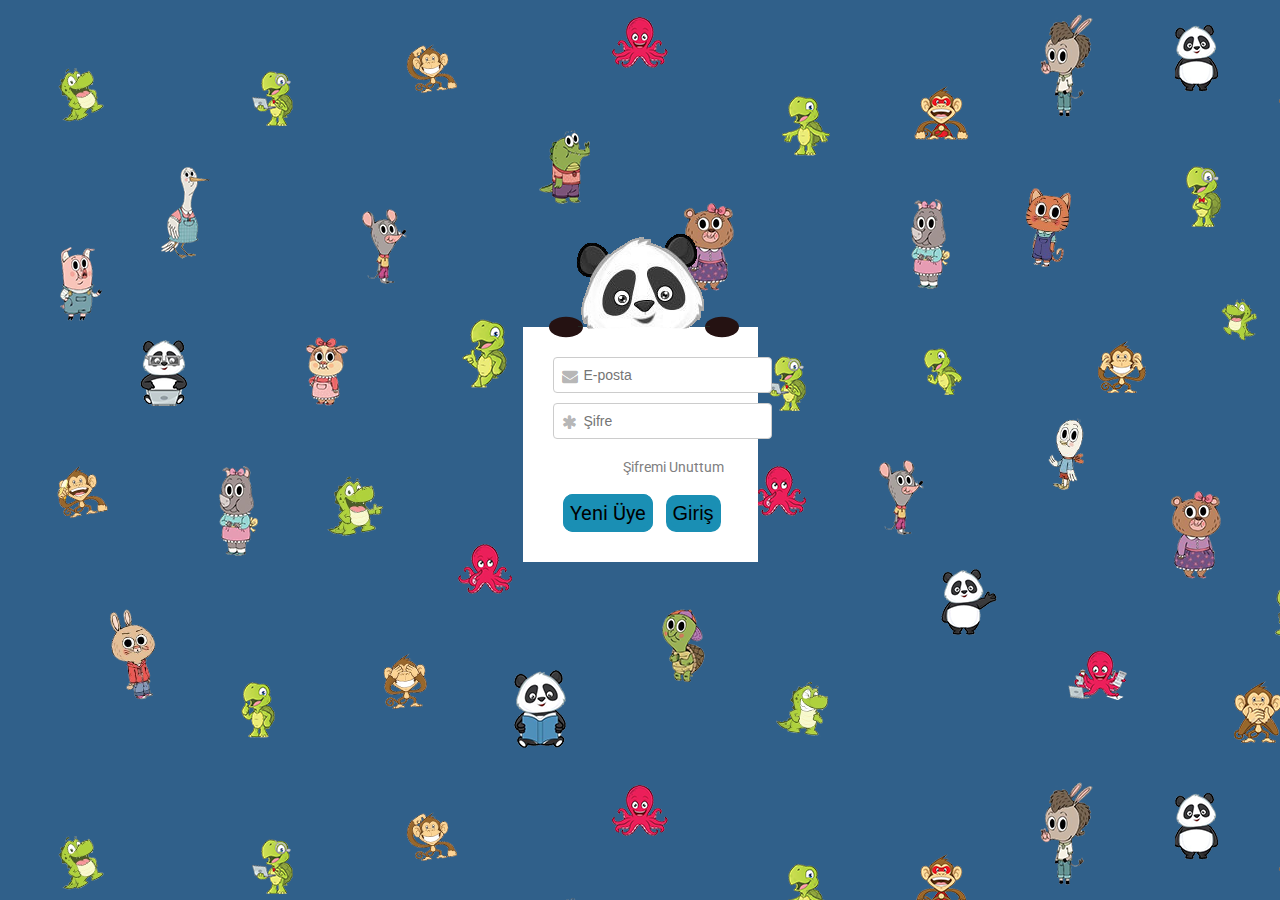
<file: index.html>
<!doctype html>

<html lang="en">
<head>
    <meta charset="utf-8">
    <meta name="viewport" content="width=device-width, initial-scale=1.0">
    <meta http-equiv="X-UA-Compatible" content="ie=edge">
    <title>Login Page</title>
    <link rel="stylesheet" href="style/logincss.css">
    <link rel="stylesheet" href="style/indextumcss.css">
    <script src="https://code.jquery.com/jquery-3.4.1.js"></script>

    <style>
        span {
              display: none;
          }
         body{
            background-image:url("images/background/bg.png") ;
        }
        .giris{
        cursor:pointer;
        }
    </style>
</head>
<body>
<div class="forms">
<div class="owl">
    <div class="hand"></div>
    <div class="hand hand-r"></div>
    <div class="arms">
        <div class="arm"></div>
        <div class="arm arm-r"></div>
    </div>
</div>
<form class="form">
    <div class="control">
        <label for="email" class="fa fa-envelope"></label>
        <input id="email" placeholder="E-posta" type="email" name="userid"></input>
    </div>
    <div class="control">
        <label for="password" class="fa fa-asterisk"></label>
        <input id="password" placeholder="Şifre" type="password" name="pswrd"></input>
    </div>
    <div class="altkisim">

    <div class="sifremiunuttum">
        <a href="forgotpass.html" style="margin-left: 70px;">Şifremi Unuttum</a>
    </div>
        <div class="uyevegiris">
            <a href="yeniuye.html"class="yeniuye" >Yeni Üye</a>
            <input type="button" onclick="check(this.form)" class="giris" value="Giriş"/>

        </div>

    </div>
</form>
</div>

<!-- sifre kismina gelince elleriyle yuzunu kapatmasi -->
<script>
    $('input[type="password"]').on('focus', () => {
        $('*').addClass('password');
    }).on('focusout', () => {
        $('*').removeClass('password');
    });;
</script>
<!-- ************************************************** -->


<!--Login kontrol-->
<script language="javascript">
function check(form)
{
if(form.userid.value == "demoogretmen" && form.pswrd.value == "demoogretmen")
{
window.open('ogretmenhome.html')
}
    else if(form.userid.value == "demoogrenci" && form.pswrd.value == "demoogrenci"){
    window.open('ogrenci.html')

    }
else
{
alert("Kullanıcı adını veya şifreni kontrol et :)")
}
}



</script>
<!-- ************************************************** -->




</body>
</html>
</file>
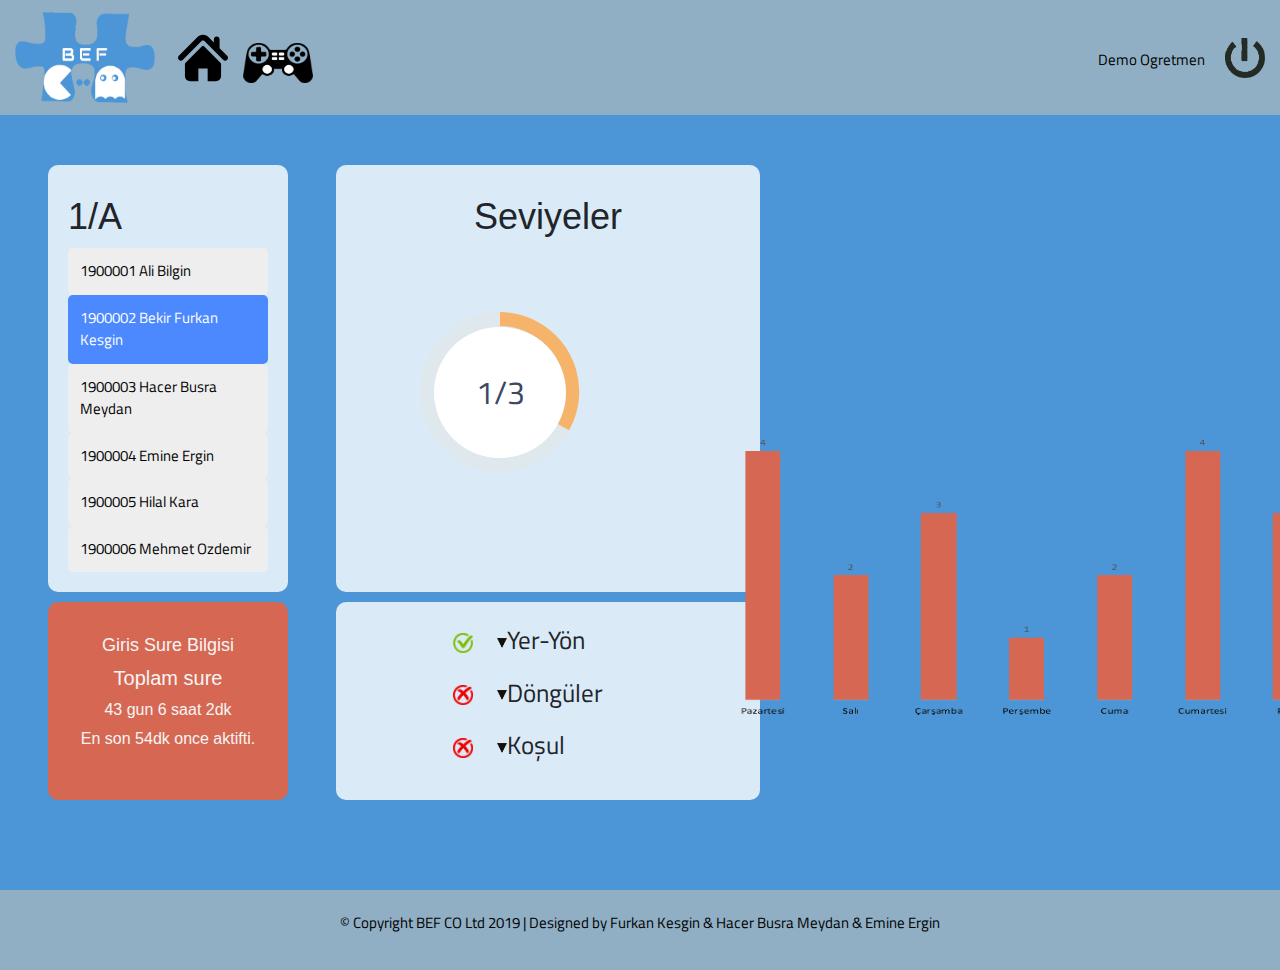
<file: 1ABEKIR.html>
<html lang="en"><head>
    <meta charset="UTF-8">
    <title>Ogrenciler</title>
    <meta name="viewport" content="width=device-width, initial-scale=1">
    <meta charset="UTF-8">
    <meta http-equiv="X-UA-Compatible" content="ie=edge">
    <link rel="stylesheet" href="https://stackpath.bootstrapcdn.com/bootstrap/4.3.1/css/bootstrap.min.css" integrity="sha384-ggOyR0iXCbMQv3Xipma34MD+dH/1fQ784/j6cY/iJTQUOhcWr7x9JvoRxT2MZw1T" crossorigin="anonymous">
    <script src="https://code.jquery.com/jquery-3.3.1.slim.min.js" integrity="sha384-q8i/X+965DzO0rT7abK41JStQIAqVgRVzpbzo5smXKp4YfRvH+8abtTE1Pi6jizo" crossorigin="anonymous"></script>
    <script src="https://cdnjs.cloudflare.com/ajax/libs/popper.js/1.14.7/umd/popper.min.js" integrity="sha384-UO2eT0CpHqdSJQ6hJty5KVphtPhzWj9WO1clHTMGa3JDZwrnQq4sF86dIHNDz0W1" crossorigin="anonymous"></script>
    <script src="https://stackpath.bootstrapcdn.com/bootstrap/4.3.1/js/bootstrap.min.js" integrity="sha384-JjSmVgyd0p3pXB1rRibZUAYoIIy6OrQ6VrjIEaFf/nJGzIxFDsf4x0xIM+B07jRM" crossorigin="anonymous"></script>
    <link rel="stylesheet" href="style/homecss.css">
    <meta name="viewport" content="width=device-width, initial-scale=1">
    <link rel="stylesheet" href="https://www.w3schools.com/w3css/4/w3.css">
    <link rel="script" href="loading/loading-bar.js">
    <link rel="stylesheet" href="loading/loading-bar.css">
    <link rel="stylesheet" href="style/1-aogretmencss.css">

    <title>1/A</title>

    <style>
        .vertical-menu {
            width: 200px;
            text-align: left;
            #margin-left: 50px;
        }

        .vertical-menu a {
            background-color: #eee;
            border-radius: 5px;
            color: black;
            display: block;
            padding: 12px;
            text-decoration: none;
        }

        .vertical-menu a:hover {
            background-color: #ccc;
        }

        .vertical-menu a.active {
            background-color: #4c89ff;
            color: white;
        }

        .grid-container{
            #background-color: #4c96d7;
        }
        .grid-item{
            #background-image: url("images/background/bg.png");

        }
       body{
           background-color: #4c96d7;
       }
    </style>
</head>
<body>
<nav class="navbar navbar-expand-lg navbar-light bg-light">
    <button class="navbar-toggler" type="button" data-toggle="collapse" data-target="#navbarTogglerDemo01" aria-controls="navbarTogglerDemo01" aria-expanded="false" aria-label="Toggle navigation">
        <span class="navbar-toggler-icon"></span>
    </button>
    <div class="collapse navbar-collapse" id="navbarTogglerDemo01">
        <img class="navbar-brand" src="images/logo.png">
        <ul class="navbar-nav mr-auto mt-2 mt-lg-0">
            <li class="nav-item active">
                <a class="nav-link" href="ogretmenhome.html"><img src="images/home.svg" style="width: 50px; height: 50px;"><span class="sr-only">(current)</span></a>
            </li>
            <li class="nav-item">
                <a class="nav-link" href="game.html"><img src="images/gamepad.png" style="width: 70px; height: 40px; margin-top: 10px"> </a>
            </li>

        </ul>
            <p class="ogrtisim">Demo Ogretmen</p>

        <form class="form-inline my-2 my-lg-0">

            <a href="index.html" class="quit"><img src="images/powerquit.png" style="width: 40px; height: 40px;"></a>
        </form>
    </div>
</nav>

<style>
    .grid-container {
        display: grid;
        grid-template-columns: auto auto auto;
       #background-color: #2196F3;
        #padding: 10px;
        justify-content: space-evenly;
text-align: center;
    }
    .grid-item {
        background-color: rgba(255, 255, 255, 0.8);
        #border: 1px solid rgba(0, 0, 0, 0.8);
        padding: 20px;
        #font-size: 30px;
        text-align: center;

    }

    .vertical-menu .firstpeople{

    }
    .vertical-menu .firstpeople:hover{
        background-image:url("images/erkek.jpeg");
        text-indent: 5000%;
        white-space: nowrap;
        overflow: hidden;
        width: 200px;
        height: 200px;
    }
    .vertical-menu .secondpeople:hover{
        background-image:url("images/erkek.jpeg");
        text-indent: 5000%;
        white-space: nowrap;
        overflow: hidden;
        width: 200px;
        height: 200px;
    }

    .vertical-menu .thirdpeople:hover {
        background-image:url("images/erkek.jpeg");
        text-indent: 5000%;
        white-space: nowrap;
        overflow: hidden;
        width: 200px;
        height: 200px;
    }
    .vertical-menu .fourthpeople:hover{
        background-image:url("images/erkek.jpeg");
        text-indent: 5000%;
        white-space: nowrap;
        overflow: hidden;
        width: 200px;
        height: 200px;
    }

    .vertical-menu .fifthpeople:hover{
        background-image:url("images/erkek.jpeg");
        text-indent: 5000%;
        white-space: nowrap;
        overflow: hidden;
        width: 200px;
        height: 200px;
    }
    .vertical-menu .sixthpeople:hover{
        background-image:url("images/erkek.jpeg");
        text-indent: 5000%;
        white-space: nowrap;
        overflow: hidden;
        width: 200px;
        height: 200px;
    }

</style>

<script>
    //toggle between hiding and showing the dropdown content
    function showpic() {
        //document.getElementById("myDropdown2").classList.toggle("show2");
    }

    // Closes dropdown
    window.onmouseover = function(event) {
        function showpic() {
            if(document.getElementsByClassName() === ".firstpeople"){
                alert("ok")
            }
        }
        }
    }
</script>

<style>
    .showpic{
        #content:url("images/gamepad.png");
    }
</style>

<div class="grid-container">
    <div class="grid-item">

        <div class="vertical-menu">
            <h1>1/A</h1>
            <a href="ogretmen1_A.html" class="firstpeople" onmouseover="showpic()">1900001 Ali Bilgin</a>
            <a href="1ABEKIR.html" class="active secondpeople">1900002 Bekir Furkan Kesgin</a>
            <a href="#" class="thirdpeople">1900003 Hacer Busra Meydan</a>
            <a href="#" class="fourthpeople">1900004 Emine Ergin</a>
            <a href="#" class="fifthpeople">1900005 Hilal Kara</a>
            <a href="#" class="sixthpeople">1900006 Mehmet Ozdemir</a>

        </div>
    </div>




    <div class="grid-item">

        <h1>Seviyeler</h1>
        <div class="c100 p33 orange">
            <span>1/3</span>
            <div class="slice">
                <div class="bar"></div>
                <div class="fill"></div>
            </div>

        </div>
    </div>


<div id="myP1">
        <div class="grid-item">
            <h1>Aşamalar</h1>
            <div class="c100 p100 orange">
                <span>4/4</span>
                <div class="slice">
                    <div class="bar"></div>
                    <div class="fill"></div>

            </div>
        </div>
        </div>
    </div>

    <div id="myP2" style="display: none;">
        <div class="grid-item">
            <h1>Aşamalar</h1>
            <div class="c100 p30 orange">
                <span>1/4</span>
                <div class="slice">
                    <div class="bar"></div>
                    <div class="fill"></div>

                </div>
            </div>
        </div>
    </div>

    <div id="myP3" style="display: none;">
        <div class="grid-item">
            <h1>Aşamalar</h1>
            <div class="c100 p30 orange">
                <span>2/4</span>
                <div class="slice">
                    <div class="bar"></div>
                    <div class="fill"></div>

                </div>
            </div>
        </div>
    </div>



    <script>
    function myFunctionshow1() {

        document.getElementById("myP1").style.visibility = "visible";
        document.getElementById("myP1").style.display = "block";
        document.getElementById("myP2").style.display = "none";
        document.getElementById("myP3").style.display = "none";

    }
    function myFunctionshow2(){
        document.getElementById("myP2").style.visibility = "visible";
        document.getElementById("myP1").style.display = "none";
        document.getElementById("myP2").style.display = "block";
        document.getElementById("myP3").style.display = "none";


    }
    function myFunctionshow3(){
        document.getElementById("myP3").style.visibility = "visible";
        document.getElementById("myP1").style.display = "none";
        document.getElementById("myP2").style.display = "none";
        document.getElementById("myP3").style.display = "block";

    }

</script>

<style>
    #myP1{
        visibility: hidden;
    }
    #myP2{
        visibility: hidden;
    }
    #myP3{
        visibility: hidden;
    }

    .boxx{
        background-color: #d66853!important;
        border-radius: 10px;
    }
    .grid-container{
        margin-top: 50px;
    }
    .grid-item{
        border-radius: 10px;

    }
</style>
    <div class="boxx" style="color: whitesmoke; margin-top: 10px">
        <br>
        <h5>Giris Sure Bilgisi</h5>
        <h4>Toplam sure</h4>
        <h6>43 gun 6 saat 2dk</h6>
        <h6>En son 54dk once aktifti.</h6>

    </div>
    <div class="grid-item" style="margin-top: 10px">
        <div class="konubasligi">
            <div class="dropdown">
            <p style="font-size: 25px; "><img src="images/tik.png" style="width: 20px; height: 20px; text-align: left">&nbsp;&nbsp;&nbsp;&nbsp;<a onclick="myFunctionshow1(); myFunction()" class="dropbtn"><img src="images/dropdown.png" style="width: 10px; height: 10px;" onclick="myFunction(); myFunctionshow1();">Yer-Yön</a></p>
            <div id="myDropdown" class="dropdown-content">
                <li><a style="font-size: 20px; font-family: 'Arial Rounded MT Bold'">Istatistik</a></li>
                <li style="text-align: left"><a>1.adim 9 kere yanlis, 10. dogru 20dk</a></li>
                <li style="text-align: left"><a>2. adim 4 kere yanlis, 5. dogru 10dk</a></li>
                <li style="text-align: left"> <a>3. adim 3 kere yanlis, 4. dogru 8dk</a></li>
                <li style="text-align: left"><a>4. adim 1 kere yanlis, 2. dogru 2dk</a></li>
              </div>
                <div class="dropdown2">
                    <p style="font-size: 25px;"><img src="images/carpi.png" style="width: 20px; height: 20px; text-align: left">&nbsp;&nbsp;&nbsp;&nbsp;<a onclick="myFunctionshow2(); myFunction2()" class="dropbtn2"><img src="images/dropdown.png" style="width: 10px; height: 10px;" onclick="myFunction2();myFunctionshow2()">Döngüler</a></p>
                    <div id="myDropdown2" class="dropdown-content2">
                        <li><a style="font-size: 20px; font-family: 'Arial Rounded MT Bold'">Istatistik</a></li>
                        <li style="text-align: left"><a>1. adim 4 kere yanlis, 5. dogru 12dk</a></li>
                      <!--  <li style="text-align: left"><a>1. adim 4 kere yanlis, 5. dogru 12dk</a></li>
                        <li style="text-align: left"><a>2. adim 6 kere yanlis, 7. dogru 16dk</a></li>
                        <li style="text-align: left"> <a>3. adim 8 kere yanlis, 9. dogru 20dk</a></li>
                        <li style="text-align: left"><a>4. adim 3 kere yanlis, 4. dogru 10dk</a></li>-->
                    </div>
                    <div class="dropdown3">
                        <p style="font-size: 25px;"><img src="images/carpi.png" style="width: 20px; height: 20px; text-align: left">&nbsp;&nbsp;&nbsp;&nbsp;<a onclick="myFunctionshow3();myFunction3()" class="dropbtn3"><img src="images/dropdown.png" style="width: 10px; height: 10px;" onclick="myFunction3(); myFunctionshow3()">Koşul</a></p>
                        <div id="myDropdown3" class="dropdown-content3">
                            <li><a style="font-size: 20px; font-family: 'Arial Rounded MT Bold'">Istatistik</a></li>
                            <li style="text-align: left"><a>1. adim 4 kere yanlis, 5. dogru 12dk</a></li>
                            <li style="text-align: left"><a>2. adim 6 kere yanlis, 7. dogru 16dk</a></li>
                            <!--  <li style="text-align: left"><a>1. adim 4 kere yanlis, 5. dogru 12dk</a></li>
                              <li style="text-align: left"><a>2. adim 6 kere yanlis, 7. dogru 16dk</a></li>
                              <li style="text-align: left"> <a>3. adim 8 kere yanlis, 9. dogru 20dk</a></li>
                              <li style="text-align: left"><a>4. adim 3 kere yanlis, 4. dogru 10dk</a></li>-->
                        </div>
                    </div>
                </div>
                </div>

            </div>
        </div>
    </div>
<div class="grid-item" style="background-color: #4c96d7">
    <img src="images/chart/ali.png" style="width: 600px; height: 300px; margin-left: 50%; margin-top: -400px; margin-right: -150px">
</div>

      <!--  <iframe style="width: 70%; margin-left: 20em; margin-top:-120px;height: 300px" src="iframe.html"></iframe>-->

    



<script>
    //toggle between hiding and showing the dropdown content
    function myFunction() {
        document.getElementById("myDropdown").classList.toggle("show");
    }

    // Closes dropdown
    window.onclick = function(event) {
        if (!event.target.matches('.dropbtn')) {

            var dropdowns = document.getElementsByClassName("dropdown-content");
            var i;
            for (i = 0; i < dropdowns.length; i++) {
                var openDropdown = dropdowns[i];
                if (openDropdown.classList.contains('show')) {
                    openDropdown.classList.remove('show');
                }
            }
        }
    }
</script>


<script>
    //toggle between hiding and showing the dropdown content
    function myFunction2() {
        document.getElementById("myDropdown2").classList.toggle("show2");
    }

    // Closes dropdown
    window.onclick = function(event) {
        if (!event.target.matches('.dropbtn2')) {

            var dropdowns = document.getElementsByClassName("dropdown-content2");
            var i;
            for (i = 0; i < dropdowns.length; i++) {
                var openDropdown = dropdowns[i];
                if (openDropdown.classList.contains('show2')) {
                    openDropdown.classList.remove('show2');
                }
            }
        }
    }
</script>


<script>
    //toggle between hiding and showing the dropdown content
    function myFunction3() {
        document.getElementById("myDropdown3").classList.toggle("show3");
    }

    // Closes dropdown
    window.onclick = function(event) {
        if (!event.target.matches('.dropbtn3')) {

            var dropdowns = document.getElementsByClassName("dropdown-content3");
            var i;
            for (i = 0; i < dropdowns.length; i++) {
                var openDropdown = dropdowns[i];
                if (openDropdown.classList.contains('show3')) {
                    openDropdown.classList.remove('show3');
                }
            }
        }
    }
</script>
<style>

    .konubasligi p, .grid-item h1{
        #text-align: center;
        #margin-left: 100px;

    }

    .grid-item{
        #margin-right: 200px;
    }
</style>


    <style>

    .ogrtisim{
        color: black !important;
        margin-top: 20px;
        margin-right: 20px;
    }
    .dropbtn {
        #padding: 16px;
        #font-size: 16px;
        cursor: pointer;
        margin-right: 20px;
        border-radius: 10px;
    }

    .dropbtn:hover, .dropbtn:focus {
        #background-color: whitesmoke;
        #color: #fff;
    }

    .dropdown {
        position: relative;
        display: inline-block;
        text-align: left;
    }

    li{
        list-style-type: none;
    }

    .dropdown-content {
        display: none;
        position: absolute;
        min-width: 190px;
        overflow: auto;
        background-color: deepskyblue;
        border-radius: 10px;
        z-index: 10;
        width: 250px;
    }

    .dropdown-content a {
        #color: black;
        padding: 5px 5px;
        text-decoration: none;
        display: block;
    }

    .dropdown a:hover {
        #border-bottom: solid 1px #004a97;
        color: #004a97;
    }

    .show {
        display:block;
        -webkit-animation: fadein 2s; /* Safari and Chrome */
        -moz-animation: fadein 2s; /* Firefox */
        -ms-animation: fadein 2s; /* Internet Explorer */
        -o-animation: fadein 2s; /* Opera */
        animation: fadein 1s;
    }

    @keyframes fadein {
        from { opacity: 0; }
        to   { opacity: 1; }
    }

</style>



<style>
    .navbar{
        background-color: #90afc5!important;
    }
    .dropbtn2 {
        #padding: 16px;
        #font-size: 16px;
        cursor: pointer;
        margin-right: 20px;
        border-radius: 10px;
    }

    .dropbtn2:hover, .dropbtn2:focus {
        #background-color: whitesmoke;
        #color: #fff;
    }

    .dropdown2 {
        position: relative;
        display: inline-block;
        margin-right: 20px;
    }

    li{
        list-style-type: none;
    }

    .dropdown-content2 {
        display: none;
        position: absolute;
        min-width: 160px;
        overflow: auto;
        background-color: deepskyblue;
        border-radius: 10px;
        z-index: 10;
        width: 250px;


    }

    .dropdown-content2 a {
        #color: black;
        padding: 5px 5px;
        text-decoration: none;
        display: block;
    }

    .dropdown2 a:hover {
        #border-bottom: solid 1px #004a97;
        color: #004a97;
    }

    .show2 {
        display:block;
        -webkit-animation: fadein 2s; /* Safari and Chrome */
        -moz-animation: fadein 2s; /* Firefox */
        -ms-animation: fadein 2s; /* Internet Explorer */
        -o-animation: fadein 2s; /* Opera */
        animation: fadein 1s;
    }

    @keyframes fadein {
        from { opacity: 0; }
        to   { opacity: 1; }
    }
</style>


<style>


    .dropbtn3 {
        #padding: 16px;
        #font-size: 16px;
        cursor: pointer;
        margin-right: 20px;
        border-radius: 10px;
    }

    .dropbtn3:hover, .dropbtn3:focus {
        #background-color: whitesmoke;
        #color: #fff;
    }

    .dropdown3 {
        position: relative;
        display: inline-block;
        #margin-left: 10px;
    }

    li{
        list-style-type: none;
    }

    .dropdown-content3 {
        display: none;
        position: absolute;
        min-width: 190px;
        overflow: auto;
        background-color: deepskyblue;
        border-radius: 10px;
        z-index: 10;
        width: 250px;

    }

    .dropdown-content3 a {
        #color: black;
        padding: 5px 5px;
        text-decoration: none;
        display: block;
    }

    .dropdown3 a:hover {
        #border-bottom: solid 1px #004a97;
        color: #004a97;
    }

    .show3 {
        display:block;
        -webkit-animation: fadein 2s; /* Safari and Chrome */
        -moz-animation: fadein 2s; /* Firefox */
        -ms-animation: fadein 2s; /* Internet Explorer */
        -o-animation: fadein 2s; /* Opera */
        animation: fadein 1s;
    }

    @keyframes fadein {
        from { opacity: 0; }
        to   { opacity: 1; }
    }
</style>


<div class="copyriht" style="margin-top: 50px; padding-bottom: 20px; ">
    <br>
    <p>© Copyright BEF CO Ltd 2019 | Designed by Furkan Kesgin &amp; Hacer Busra Meydan &amp; Emine Ergin </p><p>
</p></div>

<style>
    .copyriht {
        background-color: #90afc5!important;
        color: #000;
        margin-top: 10px;
        text-align: center;
    }
</style>


</body></html>
</file>
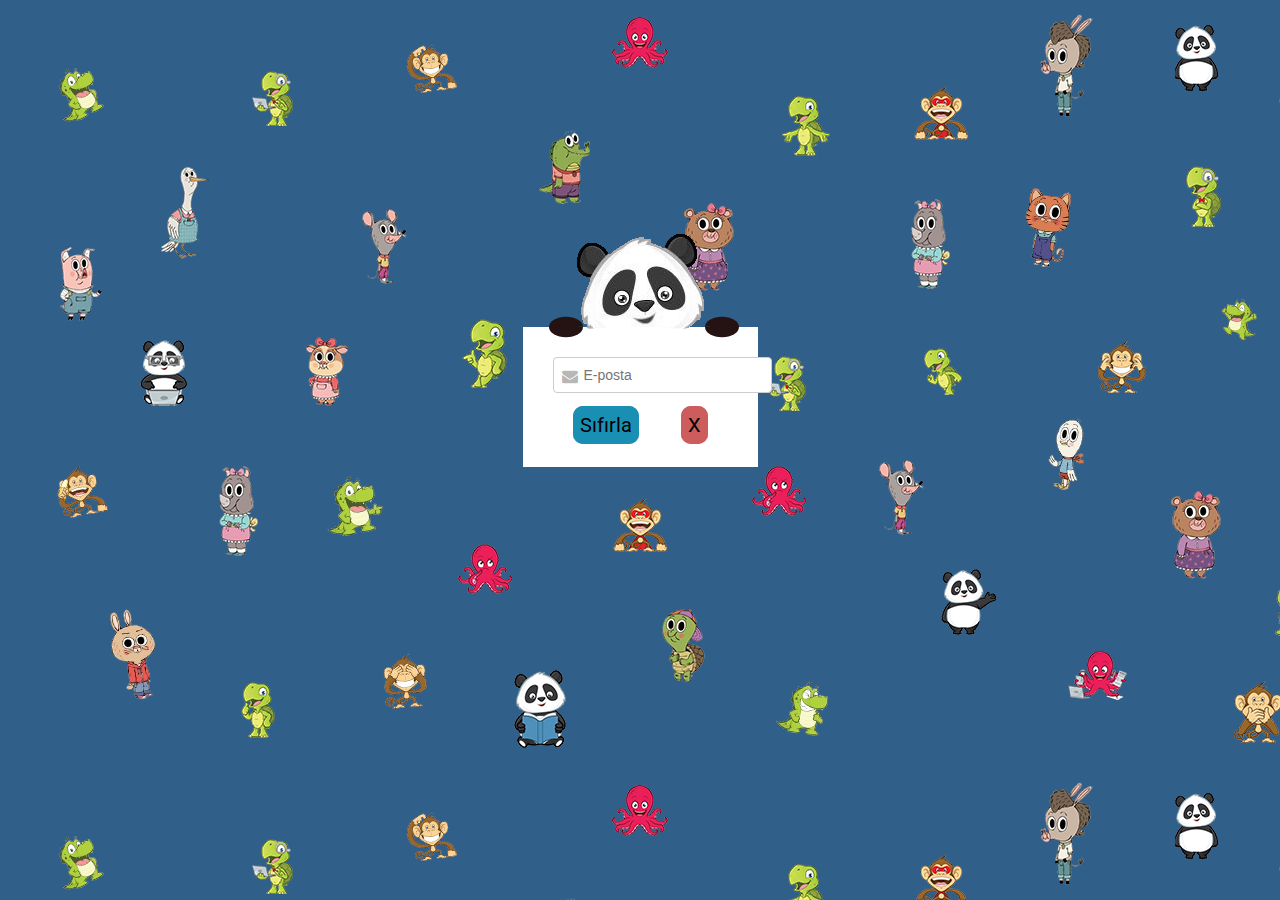
<file: forgotpass.html>
<!doctype html>

<html lang="en">
<head>
    <meta charset="utf-8">
    <meta name="viewport" content="width=device-width, initial-scale=1.0">
    <meta http-equiv="X-UA-Compatible" content="ie=edge">
    <title>Login Page</title>
    <link rel="stylesheet" href="style/logincss.css">
    <script src="https://code.jquery.com/jquery-3.4.1.js"></script>
    <link rel="stylesheet" href="style/sifremiunuttumtumcss.css">
    <style>
        span {
            display: none;
        }
         body{
            background-image:url("images/background/bg.png") ;
        }
    </style>
</head>
<body>
<div class="forms">
    <div class="owl">
        <div class="hand"></div>
        <div class="hand hand-r"></div>
        <div class="arms">
            <div class="arm"></div>
            <div class="arm arm-r"></div>
        </div>
    </div>
    <form class="form">
        <div class="control">
            <label for="email" class="fa fa-envelope"></label>
            <input id="email" placeholder="E-posta" type="email" name="userid"></input>
        </div>
        <div class="altkisim">
            <div class="sifresifirla">
                <a onclick="check(this.form)" class="sifirla" >Sıfırla</a>
                <a href="index.html" class="iptal">X</a>

            </div>
        </div>
    </form>
</div>

<!--sifre sifirlama kontrol-->
<script language="javascript">
    function check(form)
    {
            alert("Mail kutunu kontrol edebilirsin :)")

    }
</script>
<!-- ************************************************** -->




</body>
</html>
</file>
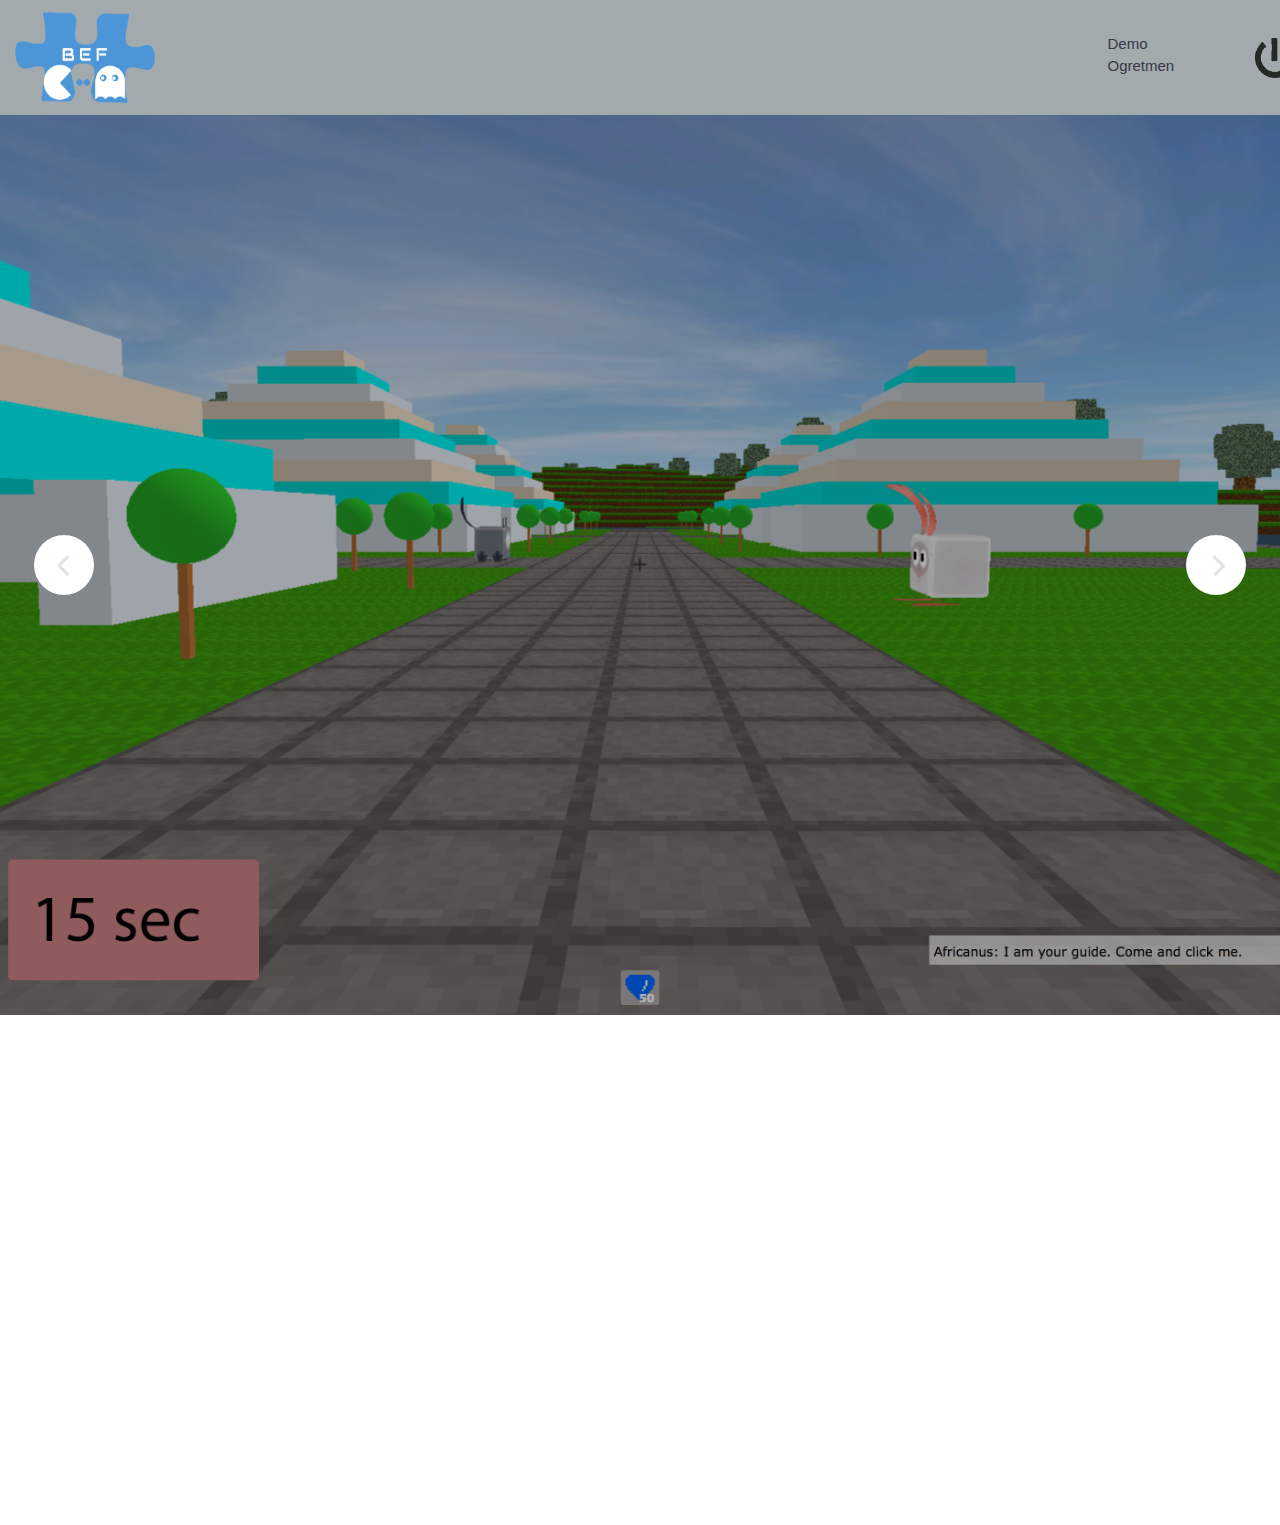
<file: game.html>
<!DOCTYPE html>
<html lang="en">
<head>
    <meta charset="UTF-8">
    <title>Game</title>
    <link rel="stylesheet" href="style/game.css">
    <link rel="stylesheet" href="https://stackpath.bootstrapcdn.com/bootstrap/4.3.1/css/bootstrap.min.css" integrity="sha384-ggOyR0iXCbMQv3Xipma34MD+dH/1fQ784/j6cY/iJTQUOhcWr7x9JvoRxT2MZw1T" crossorigin="anonymous">
    <script src="https://code.jquery.com/jquery-3.3.1.slim.min.js" integrity="sha384-q8i/X+965DzO0rT7abK41JStQIAqVgRVzpbzo5smXKp4YfRvH+8abtTE1Pi6jizo" crossorigin="anonymous"></script>
    <script src="https://cdnjs.cloudflare.com/ajax/libs/popper.js/1.14.7/umd/popper.min.js" integrity="sha384-UO2eT0CpHqdSJQ6hJty5KVphtPhzWj9WO1clHTMGa3JDZwrnQq4sF86dIHNDz0W1" crossorigin="anonymous"></script>
    <script src="https://stackpath.bootstrapcdn.com/bootstrap/4.3.1/js/bootstrap.min.js" integrity="sha384-JjSmVgyd0p3pXB1rRibZUAYoIIy6OrQ6VrjIEaFf/nJGzIxFDsf4x0xIM+B07jRM" crossorigin="anonymous"></script>
    <link rel="stylesheet" href="style/homecss.css">
    <meta name="viewport" content="width=device-width, initial-scale=1">
    <link rel="stylesheet" href="https://www.w3schools.com/w3css/4/w3.css">
</head>
<body>

<style>
    .ogrtisim, .quit{
        margin-left: 75%!important;
    }
</style>
<nav class="navbar navbar-expand-lg navbar-light bg-light">
    <button class="navbar-toggler" type="button" data-toggle="collapse" data-target="#navbarTogglerDemo01" aria-controls="navbarTogglerDemo01" aria-expanded="false" aria-label="Toggle navigation">
        <span class="navbar-toggler-icon"></span>
    </button>
    <div class="collapse navbar-collapse" id="navbarTogglerDemo01">
        <img class="navbar-brand" src="images/logo.png">
        <p class="ogrtisim">Demo Ogretmen</p>

        <form class="form-inline my-2 my-lg-0">

            <a href="index.html" class="quit"><img src="images/powerquit.png" style="width: 40px; height: 40px;"></a>
        </form>
    </div>
</nav>
<div class="slider">
    <!-- slides -->
    <div class="slider__slides">
        <div class="slide s--active">
            <div class="slide__inner">
                <div class="slide__content">
                </div>
            </div>
        </div>
        <div class="slide">
            <div class="slide__inner">
                <div class="slide__content">
                </div>
            </div>
        </div>
        <div class="slide">
            <div class="slide__inner">
                <div class="slide__content">
                </div>
            </div>
        </div>
        <div class="slide">
            <div class="slide__inner">
                <div class="slide__content">
                </div>
            </div>
        </div>
        <div class="slide s--prev">
            <div class="slide__inner">
                <div class="slide__content">
                </div>
            </div>
        </div>
    </div>
    <!-- slides end -->
    <div class="slider__control">
        <div class="slider__control-line"></div>
        <div class="slider__control-line"></div>
    </div>
    <div class="slider__control slider__control--right m--right">
        <div class="slider__control-line"></div>
        <div class="slider__control-line"></div>
    </div>
</div>

<script>
    (function() {
        var $slides = document.querySelectorAll('.slide');
        var $controls = document.querySelectorAll('.slider__control');
        var numOfSlides = $slides.length;
        var slidingAT = 1300; // sync this with scss variable
        var slidingBlocked = false;

        [].slice.call($slides).forEach(function($el, index) {
            var i = index + 1;
            $el.classList.add('slide-' + i);
            $el.dataset.slide = i;
        });

        [].slice.call($controls).forEach(function($el) {
            $el.addEventListener('click', controlClickHandler);
        });

        function controlClickHandler() {
            if (slidingBlocked) return;
            slidingBlocked = true;

            var $control = this;
            var isRight = $control.classList.contains('m--right');
            var $curActive = document.querySelector('.slide.s--active');
            var index = +$curActive.dataset.slide;
            (isRight) ? index++ : index--;
            if (index < 1) index = numOfSlides;
            if (index > numOfSlides) index = 1;
            var $newActive = document.querySelector('.slide-' + index);

            $control.classList.add('a--rotation');
            $curActive.classList.remove('s--active', 's--active-prev');
            document.querySelector('.slide.s--prev').classList.remove('s--prev');

            $newActive.classList.add('s--active');
            if (!isRight) $newActive.classList.add('s--active-prev');


            var prevIndex = index - 1;
            if (prevIndex < 1) prevIndex = numOfSlides;

            document.querySelector('.slide-' + prevIndex).classList.add('s--prev');

            setTimeout(function() {
                $control.classList.remove('a--rotation');
                slidingBlocked = false;
            }, slidingAT*0.75);
        };
    }());
</script>
</body>
</html>
</file>
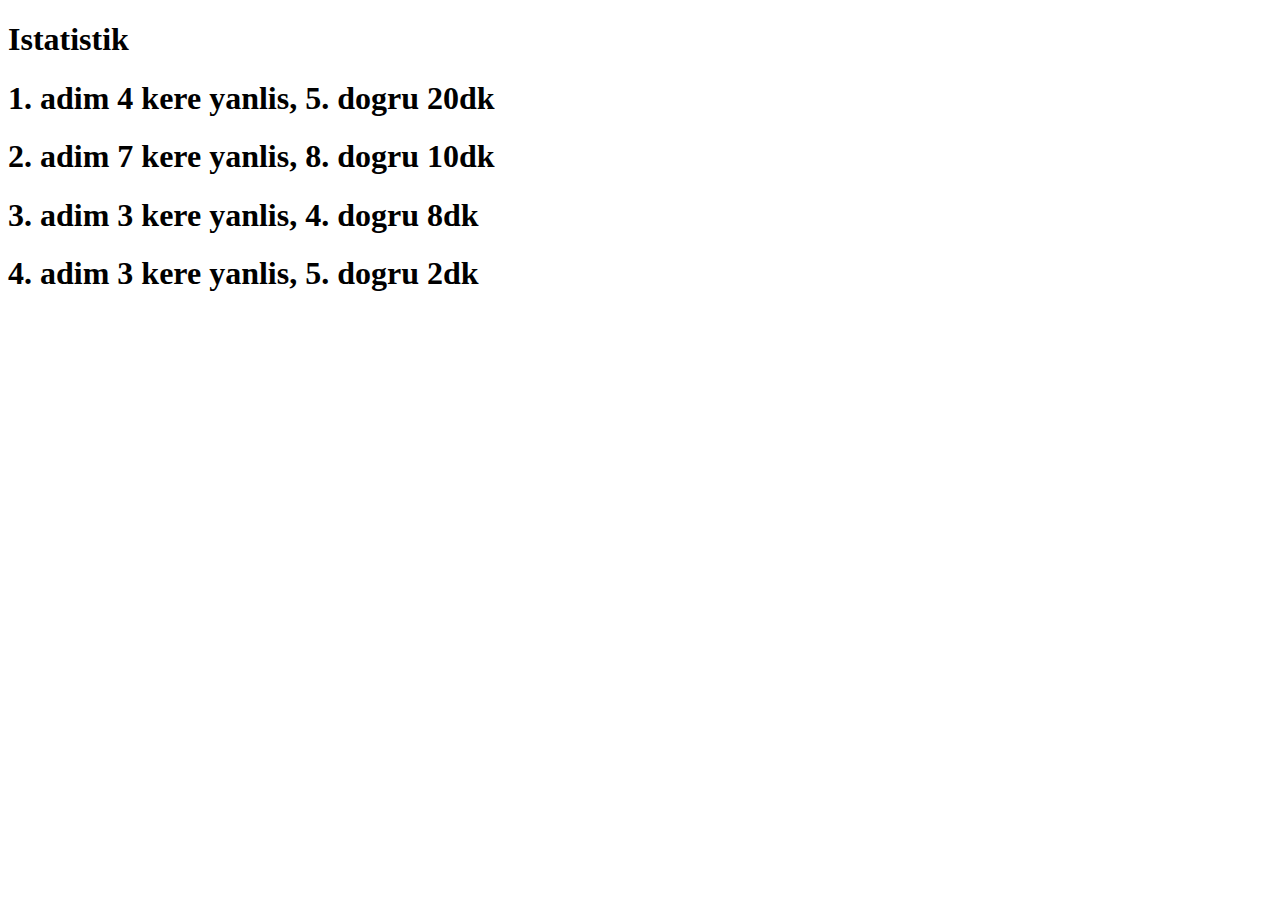
<file: iframe.html>
<!DOCTYPE html>
<html lang="en">
<head>
    <meta charset="UTF-8">
    <title>Title</title>
</head>
<body>
<h1>Istatistik</h1>
<h1>1. adim 4 kere yanlis, 5. dogru 20dk</h1>
<h1>2. adim 7 kere yanlis, 8. dogru 10dk</h1>
<h1>3. adim 3 kere yanlis, 4. dogru 8dk</h1>
<h1>4. adim 3 kere yanlis, 5. dogru 2dk</h1>
</body>
</html>
</file>
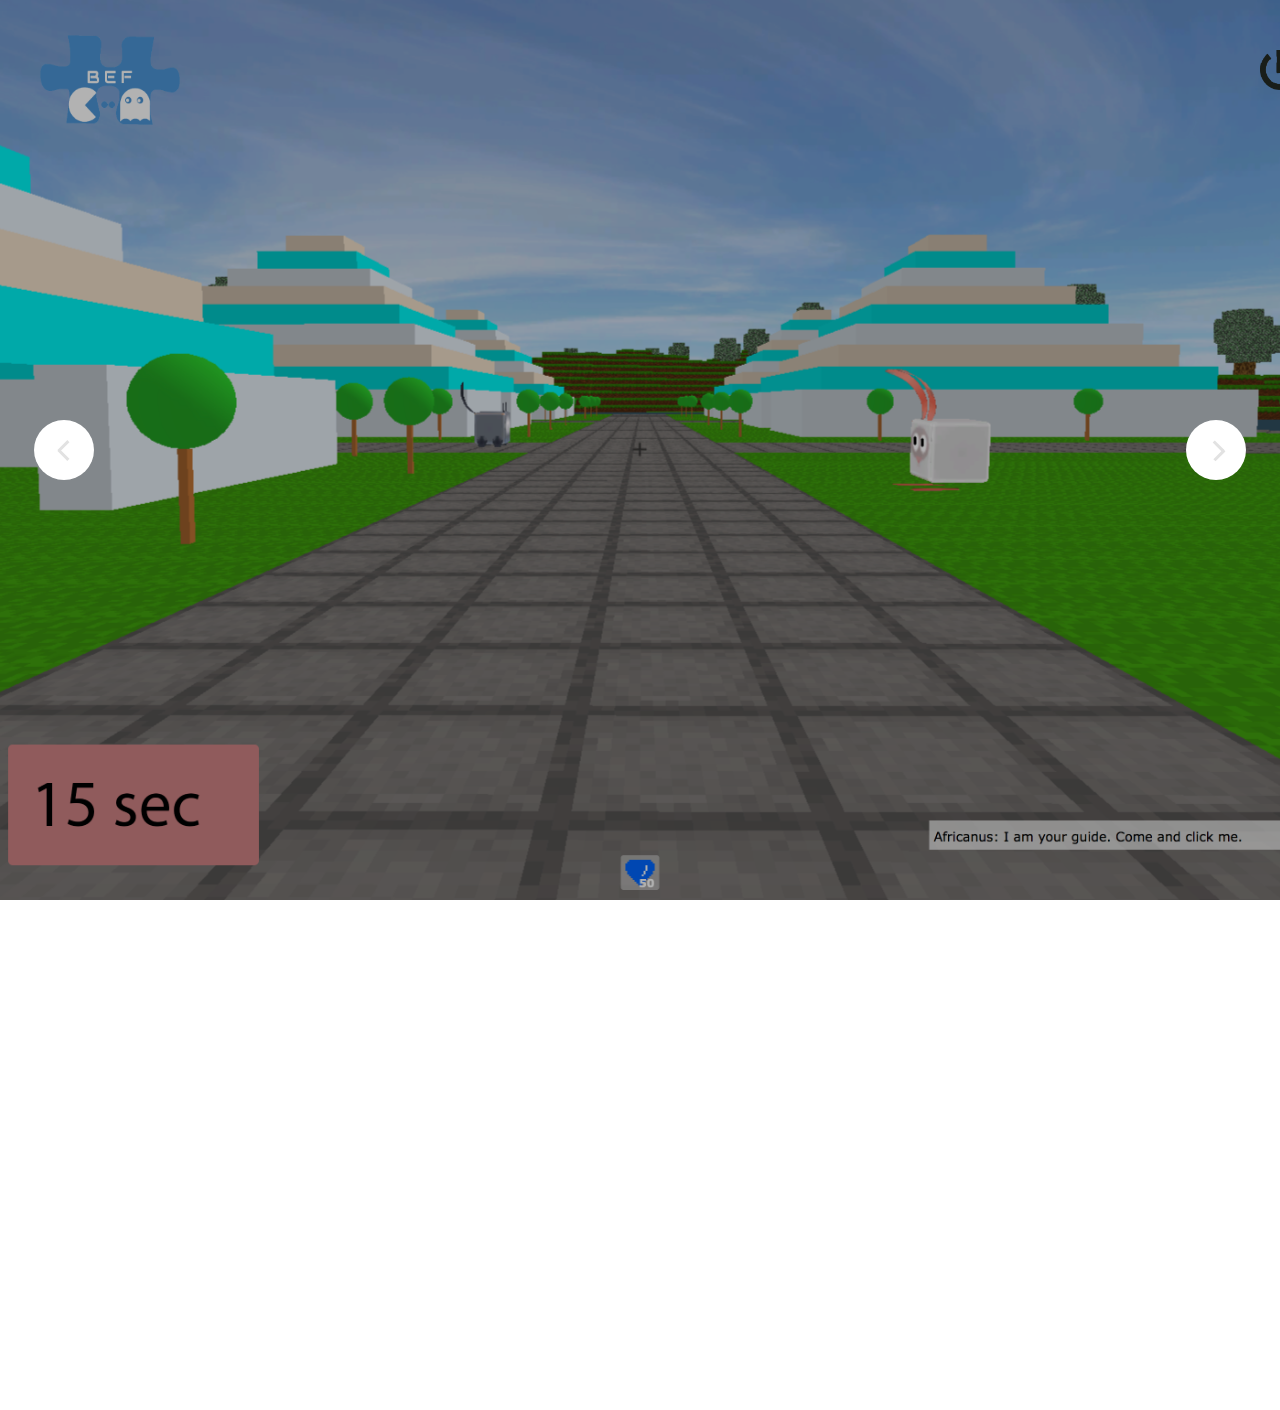
<file: ogrenci.html>
<!DOCTYPE html>
<html lang="en">
<head>
    <meta charset="UTF-8">
    <title>Game</title>
    <link rel="stylesheet" href="style/game.css">
    <link rel="stylesheet" href="https://stackpath.bootstrapcdn.com/bootstrap/4.3.1/css/bootstrap.min.css" integrity="sha384-ggOyR0iXCbMQv3Xipma34MD+dH/1fQ784/j6cY/iJTQUOhcWr7x9JvoRxT2MZw1T" crossorigin="anonymous">
    <script src="https://code.jquery.com/jquery-3.3.1.slim.min.js" integrity="sha384-q8i/X+965DzO0rT7abK41JStQIAqVgRVzpbzo5smXKp4YfRvH+8abtTE1Pi6jizo" crossorigin="anonymous"></script>
    <script src="https://cdnjs.cloudflare.com/ajax/libs/popper.js/1.14.7/umd/popper.min.js" integrity="sha384-UO2eT0CpHqdSJQ6hJty5KVphtPhzWj9WO1clHTMGa3JDZwrnQq4sF86dIHNDz0W1" crossorigin="anonymous"></script>
    <script src="https://stackpath.bootstrapcdn.com/bootstrap/4.3.1/js/bootstrap.min.js" integrity="sha384-JjSmVgyd0p3pXB1rRibZUAYoIIy6OrQ6VrjIEaFf/nJGzIxFDsf4x0xIM+B07jRM" crossorigin="anonymous"></script>
    <link rel="stylesheet" href="style/homecss.css">
    <meta name="viewport" content="width=device-width, initial-scale=1">
    <link rel="stylesheet" href="https://www.w3schools.com/w3css/4/w3.css">
</head>
<body>

<style>
    .ogrtisim, .quit{
        margin-left: 75%!important;
    }
</style>

<div class="slider">

    <form class="form-inline my-2 my-lg-0">

    </form>
    <!-- slides -->
    <div class="slider__slides">


        <div class="slide s--active">

            <div class="slide__inner">

                <a href="index.html" class="quit"><img src="images/powerquit.png" style="width: 40px; height: 40px; margin-left: 300px; margin-top: 50px"></a>
                <img class="navbar-brand" src="images/logo.png" style="margin-left: 40px; margin-top: -60px">

                <div class="slide__content">

                </div>
            </div>
        </div>
        <div class="slide">
            <div class="slide__inner">
                <div class="slide__content">

                </div>
            </div>
        </div>
        <div class="slide">
            <div class="slide__inner">
                <div class="slide__content">

                </div>
            </div>
        </div>
        <div class="slide">
            <div class="slide__inner">
                <div class="slide__content">

                </div>
            </div>
        </div>
        <div class="slide s--prev">
            <div class="slide__inner">
                <div class="slide__content">
                </div>
            </div>
        </div>
    </div>
    <!-- slides end -->
    <div class="slider__control">
        <div class="slider__control-line"></div>
        <div class="slider__control-line"></div>
    </div>
    <div class="slider__control slider__control--right m--right">
        <div class="slider__control-line"></div>
        <div class="slider__control-line"></div>
    </div>
</div>

<script>
    (function() {
        var $slides = document.querySelectorAll('.slide');
        var $controls = document.querySelectorAll('.slider__control');
        var numOfSlides = $slides.length;
        var slidingAT = 1300; // sync this with scss variable
        var slidingBlocked = false;

        [].slice.call($slides).forEach(function($el, index) {
            var i = index + 1;
            $el.classList.add('slide-' + i);
            $el.dataset.slide = i;
        });

        [].slice.call($controls).forEach(function($el) {
            $el.addEventListener('click', controlClickHandler);
        });

        function controlClickHandler() {
            if (slidingBlocked) return;
            slidingBlocked = true;

            var $control = this;
            var isRight = $control.classList.contains('m--right');
            var $curActive = document.querySelector('.slide.s--active');
            var index = +$curActive.dataset.slide;
            (isRight) ? index++ : index--;
            if (index < 1) index = numOfSlides;
            if (index > numOfSlides) index = 1;
            var $newActive = document.querySelector('.slide-' + index);

            $control.classList.add('a--rotation');
            $curActive.classList.remove('s--active', 's--active-prev');
            document.querySelector('.slide.s--prev').classList.remove('s--prev');

            $newActive.classList.add('s--active');
            if (!isRight) $newActive.classList.add('s--active-prev');


            var prevIndex = index - 1;
            if (prevIndex < 1) prevIndex = numOfSlides;

            document.querySelector('.slide-' + prevIndex).classList.add('s--prev');

            setTimeout(function() {
                $control.classList.remove('a--rotation');
                slidingBlocked = false;
            }, slidingAT*0.75);
        };
    }());
</script>
</body>
</html>
</file>
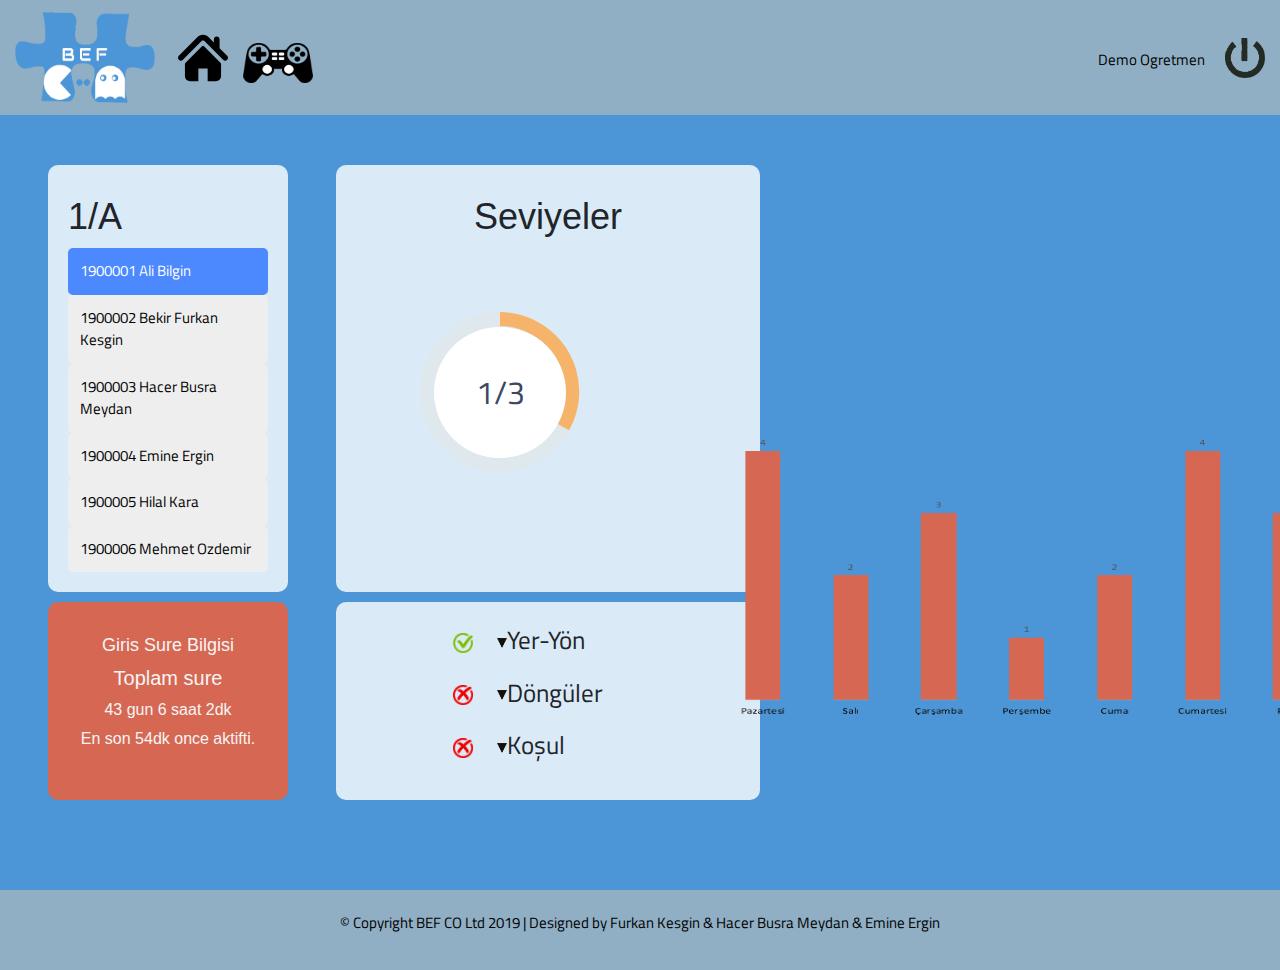
<file: ogretmen1_A.html>
<html lang="en"><head>
    <meta charset="UTF-8">
    <title>Ogrenciler</title>
    <meta name="viewport" content="width=device-width, initial-scale=1">
    <meta charset="UTF-8">
    <meta http-equiv="X-UA-Compatible" content="ie=edge">
    <link rel="stylesheet" href="https://stackpath.bootstrapcdn.com/bootstrap/4.3.1/css/bootstrap.min.css" integrity="sha384-ggOyR0iXCbMQv3Xipma34MD+dH/1fQ784/j6cY/iJTQUOhcWr7x9JvoRxT2MZw1T" crossorigin="anonymous">
    <script src="https://code.jquery.com/jquery-3.3.1.slim.min.js" integrity="sha384-q8i/X+965DzO0rT7abK41JStQIAqVgRVzpbzo5smXKp4YfRvH+8abtTE1Pi6jizo" crossorigin="anonymous"></script>
    <script src="https://cdnjs.cloudflare.com/ajax/libs/popper.js/1.14.7/umd/popper.min.js" integrity="sha384-UO2eT0CpHqdSJQ6hJty5KVphtPhzWj9WO1clHTMGa3JDZwrnQq4sF86dIHNDz0W1" crossorigin="anonymous"></script>
    <script src="https://stackpath.bootstrapcdn.com/bootstrap/4.3.1/js/bootstrap.min.js" integrity="sha384-JjSmVgyd0p3pXB1rRibZUAYoIIy6OrQ6VrjIEaFf/nJGzIxFDsf4x0xIM+B07jRM" crossorigin="anonymous"></script>
    <link rel="stylesheet" href="style/homecss.css">
    <meta name="viewport" content="width=device-width, initial-scale=1">
    <link rel="stylesheet" href="https://www.w3schools.com/w3css/4/w3.css">
    <link rel="script" href="loading/loading-bar.js">
    <link rel="stylesheet" href="loading/loading-bar.css">
    <link rel="stylesheet" href="style/1-aogretmencss.css">

    <title>1/A</title>

    <style>
        .vertical-menu {
            width: 200px;
            text-align: left;
            #margin-left: 50px;
        }

        .vertical-menu a {
            background-color: #eee;
            border-radius: 5px;
            color: black;
            display: block;
            padding: 12px;
            text-decoration: none;
        }

        .vertical-menu a:hover {
            background-color: #ccc;
        }

        .vertical-menu a.active {
            background-color: #4c89ff;
            color: white;
        }

        .grid-container{
            #background-color: #4c96d7;
        }
        .grid-item{
            #background-image: url("images/background/bg.png");

        }
       body{
           background-color: #4c96d7;
       }
    </style>
</head>
<body>
<nav class="navbar navbar-expand-lg navbar-light bg-light">
    <button class="navbar-toggler" type="button" data-toggle="collapse" data-target="#navbarTogglerDemo01" aria-controls="navbarTogglerDemo01" aria-expanded="false" aria-label="Toggle navigation">
        <span class="navbar-toggler-icon"></span>
    </button>
    <div class="collapse navbar-collapse" id="navbarTogglerDemo01">
        <img class="navbar-brand" src="images/logo.png">
        <ul class="navbar-nav mr-auto mt-2 mt-lg-0">
            <li class="nav-item active">
                <a class="nav-link" href="ogretmenhome.html"><img src="images/home.svg" style="width: 50px; height: 50px;"><span class="sr-only">(current)</span></a>
            </li>
            <li class="nav-item">
                <a class="nav-link" href="game.html"><img src="images/gamepad.png" style="width: 70px; height: 40px; margin-top: 10px"> </a>
            </li>

        </ul>
            <p class="ogrtisim">Demo Ogretmen</p>

        <form class="form-inline my-2 my-lg-0">

            <a href="index.html" class="quit"><img src="images/powerquit.png" style="width: 40px; height: 40px;"></a>
        </form>
    </div>
</nav>

<style>
    .grid-container {
        display: grid;
        grid-template-columns: auto auto auto;
       #background-color: #2196F3;
        #padding: 10px;
        justify-content: space-evenly;
text-align: center;
    }
    .grid-item {
        background-color: rgba(255, 255, 255, 0.8);
        #border: 1px solid rgba(0, 0, 0, 0.8);
        padding: 20px;
        #font-size: 30px;
        text-align: center;

    }

    .vertical-menu .firstpeople{

    }
    .vertical-menu .firstpeople:hover{
        background-image:url("images/erkek.jpeg");
        text-indent: 5000%;
        white-space: nowrap;
        overflow: hidden;
        width: 200px;
        height: 200px;
    }
    .vertical-menu .secondpeople:hover{
        background-image:url("images/erkek.jpeg");
        text-indent: 5000%;
        white-space: nowrap;
        overflow: hidden;
        width: 200px;
        height: 200px;
    }

    .vertical-menu .thirdpeople:hover {
        background-image:url("images/erkek.jpeg");
        text-indent: 5000%;
        white-space: nowrap;
        overflow: hidden;
        width: 200px;
        height: 200px;
    }
    .vertical-menu .fourthpeople:hover{
        background-image:url("images/erkek.jpeg");
        text-indent: 5000%;
        white-space: nowrap;
        overflow: hidden;
        width: 200px;
        height: 200px;
    }

    .vertical-menu .fifthpeople:hover{
        background-image:url("images/erkek.jpeg");
        text-indent: 5000%;
        white-space: nowrap;
        overflow: hidden;
        width: 200px;
        height: 200px;
    }
    .vertical-menu .sixthpeople:hover{
        background-image:url("images/erkek.jpeg");
        text-indent: 5000%;
        white-space: nowrap;
        overflow: hidden;
        width: 200px;
        height: 200px;
    }

</style>

<script>
    //toggle between hiding and showing the dropdown content
    function showpic() {
        //document.getElementById("myDropdown2").classList.toggle("show2");
    }

    // Closes dropdown
    window.onmouseover = function(event) {
        function showpic() {
            if(document.getElementsByClassName() === ".firstpeople"){
                alert("ok")
            }
        }
        }
    }
</script>

<style>
    .showpic{
        #content:url("images/gamepad.png");
    }
</style>

<div class="grid-container">
    <div class="grid-item">

        <div class="vertical-menu">
            <h1>1/A</h1>
            <a href="ogretmen1_A.html" class="active firstpeople" onmouseover="showpic()">1900001 Ali Bilgin</a>
            <a href="1ABEKIR.html" class="secondpeople">1900002 Bekir Furkan Kesgin</a>
            <a href="#" class="thirdpeople">1900003 Hacer Busra Meydan</a>
            <a href="#" class="fourthpeople">1900004 Emine Ergin</a>
            <a href="#" class="fifthpeople">1900005 Hilal Kara</a>
            <a href="#" class="sixthpeople">1900006 Mehmet Ozdemir</a>

        </div>
    </div>




    <div class="grid-item">

        <h1>Seviyeler</h1>
        <div class="c100 p33 orange">
            <span>1/3</span>
            <div class="slice">
                <div class="bar"></div>
                <div class="fill"></div>
            </div>

        </div>
    </div>


<div id="myP1">
        <div class="grid-item">
            <h1>Aşamalar</h1>
            <div class="c100 p100 orange">
                <span>4/4</span>
                <div class="slice">
                    <div class="bar"></div>
                    <div class="fill"></div>

            </div>
        </div>
        </div>
    </div>

    <div id="myP2" style="display: none;">
        <div class="grid-item">
            <h1>Aşamalar</h1>
            <div class="c100 p30 orange">
                <span>1/4</span>
                <div class="slice">
                    <div class="bar"></div>
                    <div class="fill"></div>

                </div>
            </div>
        </div>
    </div>

    <div id="myP3" style="display: none;">
        <div class="grid-item">
            <h1>Aşamalar</h1>
            <div class="c100 p30 orange">
                <span>2/4</span>
                <div class="slice">
                    <div class="bar"></div>
                    <div class="fill"></div>

                </div>
            </div>
        </div>
    </div>



    <script>
    function myFunctionshow1() {

        document.getElementById("myP1").style.visibility = "visible";
        document.getElementById("myP1").style.display = "block";
        document.getElementById("myP2").style.display = "none";
        document.getElementById("myP3").style.display = "none";

    }
    function myFunctionshow2(){
        document.getElementById("myP2").style.visibility = "visible";
        document.getElementById("myP1").style.display = "none";
        document.getElementById("myP2").style.display = "block";
        document.getElementById("myP3").style.display = "none";


    }
    function myFunctionshow3(){
        document.getElementById("myP3").style.visibility = "visible";
        document.getElementById("myP1").style.display = "none";
        document.getElementById("myP2").style.display = "none";
        document.getElementById("myP3").style.display = "block";

    }

</script>

<style>
    #myP1{
        visibility: hidden;
    }
    #myP2{
        visibility: hidden;
    }
    #myP3{
        visibility: hidden;
    }

    .boxx{
        background-color: #d66853!important;
        border-radius: 10px;
    }
    .grid-container{
        margin-top: 50px;
    }
    .grid-item{
        border-radius: 10px;

    }
</style>
    <div class="boxx" style="color: whitesmoke; margin-top: 10px">
        <br>
        <h5>Giris Sure Bilgisi</h5>
        <h4>Toplam sure</h4>
        <h6>43 gun 6 saat 2dk</h6>
        <h6>En son 54dk once aktifti.</h6>

    </div>
    <div class="grid-item" style="margin-top: 10px">
        <div class="konubasligi">
            <div class="dropdown">
            <p style="font-size: 25px; "><img src="images/tik.png" style="width: 20px; height: 20px; text-align: left">&nbsp;&nbsp;&nbsp;&nbsp;<a onclick="myFunctionshow1(); myFunction()" class="dropbtn"><img src="images/dropdown.png" style="width: 10px; height: 10px;" onclick="myFunction(); myFunctionshow1();">Yer-Yön</a></p>
            <div id="myDropdown" class="dropdown-content">
                <li><a style="font-size: 20px; font-family: 'Arial Rounded MT Bold'">Istatistik</a></li>
                <li style="text-align: left"><a>1.adim 9 kere yanlis, 10. dogru 20dk</a></li>
                <li style="text-align: left"><a>2. adim 4 kere yanlis, 5. dogru 10dk</a></li>
                <li style="text-align: left"> <a>3. adim 3 kere yanlis, 4. dogru 8dk</a></li>
                <li style="text-align: left"><a>4. adim 1 kere yanlis, 2. dogru 2dk</a></li>
              </div>
                <div class="dropdown2">
                    <p style="font-size: 25px;"><img src="images/carpi.png" style="width: 20px; height: 20px; text-align: left">&nbsp;&nbsp;&nbsp;&nbsp;<a onclick="myFunctionshow2(); myFunction2()" class="dropbtn2"><img src="images/dropdown.png" style="width: 10px; height: 10px;" onclick="myFunction2();myFunctionshow2()">Döngüler</a></p>
                    <div id="myDropdown2" class="dropdown-content2">
                        <li><a style="font-size: 20px; font-family: 'Arial Rounded MT Bold'">Istatistik</a></li>
                        <li style="text-align: left"><a>1. adim 4 kere yanlis, 5. dogru 12dk</a></li>
                      <!--  <li style="text-align: left"><a>1. adim 4 kere yanlis, 5. dogru 12dk</a></li>
                        <li style="text-align: left"><a>2. adim 6 kere yanlis, 7. dogru 16dk</a></li>
                        <li style="text-align: left"> <a>3. adim 8 kere yanlis, 9. dogru 20dk</a></li>
                        <li style="text-align: left"><a>4. adim 3 kere yanlis, 4. dogru 10dk</a></li>-->
                    </div>
                    <div class="dropdown3">
                        <p style="font-size: 25px;"><img src="images/carpi.png" style="width: 20px; height: 20px; text-align: left">&nbsp;&nbsp;&nbsp;&nbsp;<a onclick="myFunctionshow3();myFunction3()" class="dropbtn3"><img src="images/dropdown.png" style="width: 10px; height: 10px;" onclick="myFunction3(); myFunctionshow3()">Koşul</a></p>
                        <div id="myDropdown3" class="dropdown-content3">
                            <li><a style="font-size: 20px; font-family: 'Arial Rounded MT Bold'">Istatistik</a></li>
                            <li style="text-align: left"><a>1. adim 4 kere yanlis, 5. dogru 12dk</a></li>
                            <li style="text-align: left"><a>2. adim 6 kere yanlis, 7. dogru 16dk</a></li>
                            <!--  <li style="text-align: left"><a>1. adim 4 kere yanlis, 5. dogru 12dk</a></li>
                              <li style="text-align: left"><a>2. adim 6 kere yanlis, 7. dogru 16dk</a></li>
                              <li style="text-align: left"> <a>3. adim 8 kere yanlis, 9. dogru 20dk</a></li>
                              <li style="text-align: left"><a>4. adim 3 kere yanlis, 4. dogru 10dk</a></li>-->
                        </div>
                    </div>
                </div>
                </div>

            </div>
        </div>
    </div>
<div class="grid-item" style="background-color: #4c96d7">
    <img src="images/chart/ali.png" style="width: 600px; height: 300px; margin-left: 50%; margin-top: -400px; margin-right: -150px">
</div>

      <!--  <iframe style="width: 70%; margin-left: 20em; margin-top:-120px;height: 300px" src="iframe.html"></iframe>-->

    



<script>
    //toggle between hiding and showing the dropdown content
    function myFunction() {
        document.getElementById("myDropdown").classList.toggle("show");
    }

    // Closes dropdown
    window.onclick = function(event) {
        if (!event.target.matches('.dropbtn')) {

            var dropdowns = document.getElementsByClassName("dropdown-content");
            var i;
            for (i = 0; i < dropdowns.length; i++) {
                var openDropdown = dropdowns[i];
                if (openDropdown.classList.contains('show')) {
                    openDropdown.classList.remove('show');
                }
            }
        }
    }
</script>


<script>
    //toggle between hiding and showing the dropdown content
    function myFunction2() {
        document.getElementById("myDropdown2").classList.toggle("show2");
    }

    // Closes dropdown
    window.onclick = function(event) {
        if (!event.target.matches('.dropbtn2')) {

            var dropdowns = document.getElementsByClassName("dropdown-content2");
            var i;
            for (i = 0; i < dropdowns.length; i++) {
                var openDropdown = dropdowns[i];
                if (openDropdown.classList.contains('show2')) {
                    openDropdown.classList.remove('show2');
                }
            }
        }
    }
</script>


<script>
    //toggle between hiding and showing the dropdown content
    function myFunction3() {
        document.getElementById("myDropdown3").classList.toggle("show3");
    }

    // Closes dropdown
    window.onclick = function(event) {
        if (!event.target.matches('.dropbtn3')) {

            var dropdowns = document.getElementsByClassName("dropdown-content3");
            var i;
            for (i = 0; i < dropdowns.length; i++) {
                var openDropdown = dropdowns[i];
                if (openDropdown.classList.contains('show3')) {
                    openDropdown.classList.remove('show3');
                }
            }
        }
    }
</script>
<style>

    .konubasligi p, .grid-item h1{
        #text-align: center;
        #margin-left: 100px;

    }

    .grid-item{
        #margin-right: 200px;
    }
</style>


    <style>

    .ogrtisim{
        color: black !important;
        margin-top: 20px;
        margin-right: 20px;
    }
    .dropbtn {
        #padding: 16px;
        #font-size: 16px;
        cursor: pointer;
        margin-right: 20px;
        border-radius: 10px;
    }

    .dropbtn:hover, .dropbtn:focus {
        #background-color: whitesmoke;
        #color: #fff;
    }

    .dropdown {
        position: relative;
        display: inline-block;
        text-align: left;
    }

    li{
        list-style-type: none;
    }

    .dropdown-content {
        display: none;
        position: absolute;
        min-width: 190px;
        overflow: auto;
        background-color: deepskyblue;
        border-radius: 10px;
        z-index: 10;
        width: 250px;
    }

    .dropdown-content a {
        #color: black;
        padding: 5px 5px;
        text-decoration: none;
        display: block;
    }

    .dropdown a:hover {
        #border-bottom: solid 1px #004a97;
        color: #004a97;
    }

    .show {
        display:block;
        -webkit-animation: fadein 2s; /* Safari and Chrome */
        -moz-animation: fadein 2s; /* Firefox */
        -ms-animation: fadein 2s; /* Internet Explorer */
        -o-animation: fadein 2s; /* Opera */
        animation: fadein 1s;
    }

    @keyframes fadein {
        from { opacity: 0; }
        to   { opacity: 1; }
    }

</style>



<style>
    .navbar{
        background-color: #90afc5!important;
    }
    .dropbtn2 {
        #padding: 16px;
        #font-size: 16px;
        cursor: pointer;
        margin-right: 20px;
        border-radius: 10px;
    }

    .dropbtn2:hover, .dropbtn2:focus {
        #background-color: whitesmoke;
        #color: #fff;
    }

    .dropdown2 {
        position: relative;
        display: inline-block;
        margin-right: 20px;
    }

    li{
        list-style-type: none;
    }

    .dropdown-content2 {
        display: none;
        position: absolute;
        min-width: 160px;
        overflow: auto;
        background-color: deepskyblue;
        border-radius: 10px;
        z-index: 10;
        width: 250px;


    }

    .dropdown-content2 a {
        #color: black;
        padding: 5px 5px;
        text-decoration: none;
        display: block;
    }

    .dropdown2 a:hover {
        #border-bottom: solid 1px #004a97;
        color: #004a97;
    }

    .show2 {
        display:block;
        -webkit-animation: fadein 2s; /* Safari and Chrome */
        -moz-animation: fadein 2s; /* Firefox */
        -ms-animation: fadein 2s; /* Internet Explorer */
        -o-animation: fadein 2s; /* Opera */
        animation: fadein 1s;
    }

    @keyframes fadein {
        from { opacity: 0; }
        to   { opacity: 1; }
    }
</style>


<style>


    .dropbtn3 {
        #padding: 16px;
        #font-size: 16px;
        cursor: pointer;
        margin-right: 20px;
        border-radius: 10px;
    }

    .dropbtn3:hover, .dropbtn3:focus {
        #background-color: whitesmoke;
        #color: #fff;
    }

    .dropdown3 {
        position: relative;
        display: inline-block;
        #margin-left: 10px;
    }

    li{
        list-style-type: none;
    }

    .dropdown-content3 {
        display: none;
        position: absolute;
        min-width: 190px;
        overflow: auto;
        background-color: deepskyblue;
        border-radius: 10px;
        z-index: 10;
        width: 250px;

    }

    .dropdown-content3 a {
        #color: black;
        padding: 5px 5px;
        text-decoration: none;
        display: block;
    }

    .dropdown3 a:hover {
        #border-bottom: solid 1px #004a97;
        color: #004a97;
    }

    .show3 {
        display:block;
        -webkit-animation: fadein 2s; /* Safari and Chrome */
        -moz-animation: fadein 2s; /* Firefox */
        -ms-animation: fadein 2s; /* Internet Explorer */
        -o-animation: fadein 2s; /* Opera */
        animation: fadein 1s;
    }

    @keyframes fadein {
        from { opacity: 0; }
        to   { opacity: 1; }
    }
</style>


<div class="copyriht" style="margin-top: 50px; padding-bottom: 20px; ">
    <br>
    <p>© Copyright BEF CO Ltd 2019 | Designed by Furkan Kesgin &amp; Hacer Busra Meydan &amp; Emine Ergin </p><p>
</p></div>

<style>
    .copyriht {
        background-color: #90afc5!important;
        color: #000;
        margin-top: 10px;
        text-align: center;
    }
</style>


</body></html>
</file>
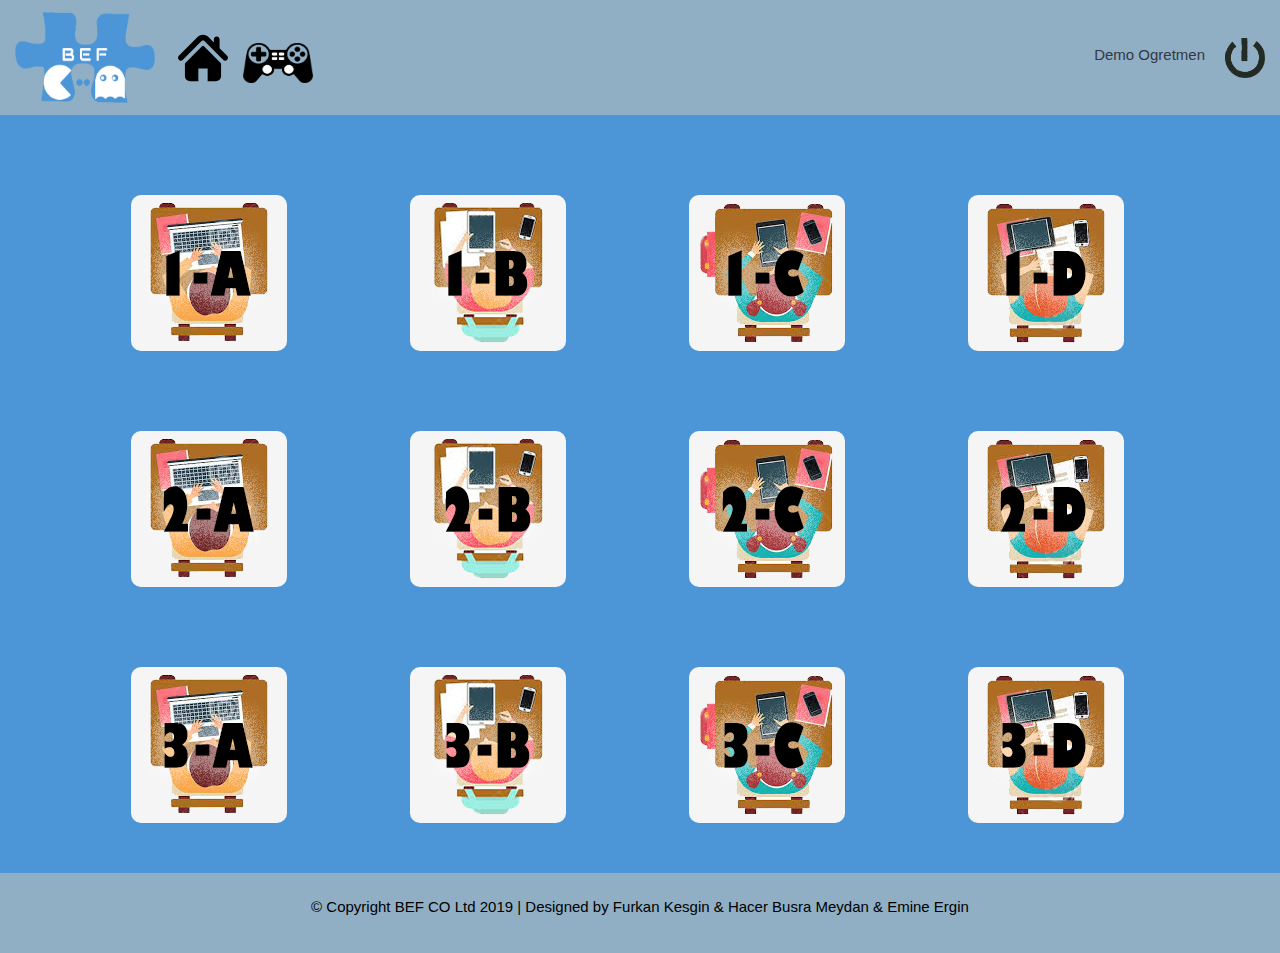
<file: ogretmenhome.html>
<!DOCTYPE html>
<html lang="en">
<head>
    <meta charset="UTF-8">
    <meta http-equiv="X-UA-Compatible" content="ie=edge">
    <link rel="stylesheet" href="https://stackpath.bootstrapcdn.com/bootstrap/4.3.1/css/bootstrap.min.css" integrity="sha384-ggOyR0iXCbMQv3Xipma34MD+dH/1fQ784/j6cY/iJTQUOhcWr7x9JvoRxT2MZw1T" crossorigin="anonymous">
    <script src="https://code.jquery.com/jquery-3.3.1.slim.min.js" integrity="sha384-q8i/X+965DzO0rT7abK41JStQIAqVgRVzpbzo5smXKp4YfRvH+8abtTE1Pi6jizo" crossorigin="anonymous"></script>
    <script src="https://cdnjs.cloudflare.com/ajax/libs/popper.js/1.14.7/umd/popper.min.js" integrity="sha384-UO2eT0CpHqdSJQ6hJty5KVphtPhzWj9WO1clHTMGa3JDZwrnQq4sF86dIHNDz0W1" crossorigin="anonymous"></script>
    <script src="https://stackpath.bootstrapcdn.com/bootstrap/4.3.1/js/bootstrap.min.js" integrity="sha384-JjSmVgyd0p3pXB1rRibZUAYoIIy6OrQ6VrjIEaFf/nJGzIxFDsf4x0xIM+B07jRM" crossorigin="anonymous"></script>
    <link rel="stylesheet" href="style/homecss.css">
    <meta name="viewport" content="width=device-width, initial-scale=1">
    <link rel="stylesheet" href="https://www.w3schools.com/w3css/4/w3.css">    <title>Home</title>

</head>
<body>
<nav class="navbar navbar-expand-lg navbar-light bg-light">
    <button class="navbar-toggler" type="button" data-toggle="collapse" data-target="#navbarTogglerDemo01" aria-controls="navbarTogglerDemo01" aria-expanded="false" aria-label="Toggle navigation">
        <span class="navbar-toggler-icon"></span>
    </button>
    <div class="collapse navbar-collapse" id="navbarTogglerDemo01">
        <img class="navbar-brand" src="images/logo.png">
        <ul class="navbar-nav mr-auto mt-2 mt-lg-0">
            <li class="nav-item active">
                <a class="nav-link" href="ogretmenhome.html"><img src="images/home.svg" style="width: 50px; height: 50px;"><span class="sr-only">(current)</span></a>
            </li>
            <li class="nav-item">
                <a class="nav-link" href="game.html"><img src="images/gamepad.png" style="width: 70px; height: 40px; margin-top: 10px"> </a>
            </li>

        </ul>
        <p class="ogrtisim">Demo Ogretmen</p>

        <form class="form-inline my-2 my-lg-0">

            <a href="index.html" class="quit"><img src="images/powerquit.png" style="width: 40px; height: 40px;"></a>
        </form>
    </div>
</nav>
<div class="form-collection">
<div class="container" style="text-align: center;">
    <div class="row" style="margin-right: 10px">
        <div class="col-sm">
        <a href="ogretmen1_A.html"><img src="images/table/1A.png" class="hovarabletable"></a>
    </div>
        <div class="col-sm">
            <a href="#"><img src="images/table/1B.png" class="hovarabletable"></a>
        </div>
        <div class="col-sm">
            <a href="#"><img src="images/table/1C.png" class="hovarabletable"></a>
        </div>
        <div class="col-sm">
            <a href="#"><img src="images/table/1D.png" class="hovarabletable"></a>
        </div>
    </div>
    <div class="row" style="margin-right: 10px">
        <div class="col-sm">
            <a href="#"><img src="images/table/2A.png" class="hovarabletable"></a>
        </div>
        <div class="col-sm">
            <a href="#"><img src="images/table/2B.png" class="hovarabletable"></a>
        </div>
        <div class="col-sm">
            <a href="#"><img src="images/table/2C.png" class="hovarabletable"></a>
        </div>
        <div class="col-sm">
            <a href="#"><img src="images/table/2D.png" class="hovarabletable"></a>
        </div>



        </div>
    <div class="row" style="margin-right: 10px">
        <div class="col-sm">
            <a href="#"><img src="images/table/3A.png" class="hovarabletable"></a>
        </div>
        <div class="col-sm">
            <a href="#"><img src="images/table/3B.png" class="hovarabletable"></a>
        </div>
        <div class="col-sm">
            <a href="#"><img src="images/table/3C.png" class="hovarabletable"></a>
        </div>
        <div class="col-sm">
            <a href="#"><img src="images/table/3D.png" class="hovarabletable"></a>
        </div>


<!-- Dropdown menuyu ayaralr mesajlar icindeki -->
<script>
    //toggle between hiding and showing the dropdown content
    function myFunction() {
        document.getElementById("myDropdown").classList.toggle("show");
    }

    // Closes dropdown
    window.onclick = function(event) {
        if (!event.target.matches('.dropbtn')) {

            var dropdowns = document.getElementsByClassName("dropdown-content");
            var i;
            for (i = 0; i < dropdowns.length; i++) {
                var openDropdown = dropdowns[i];
                if (openDropdown.classList.contains('show')) {
                    openDropdown.classList.remove('show');
                }
            }
        }
    }
</script>
<style>
    .navbar{
        background-color: #90afc5 !important;

    }
body{
    background-color: #4c96d7;
}
    .ogrtisim{
        color: #333847!important;
        margin-top: 10px;
        margin-right: 20px;
    }
    .dropbtn {
        padding: 16px;
        font-size: 16px;
        cursor: pointer;
        margin-right: 20px;
        border-radius: 10px;
    }

    .dropbtn:hover, .dropbtn:focus {
        background-color: #004a97;
        color: #fff;
    }

    .dropdown {
        position: relative;
        display: inline-block;
    }

    li{
        list-style-type: none;
    }

    .dropdown-content {
        display: none;
        position: absolute;
        min-width: 160px;
        overflow: auto;
    }

    .dropdown-content a {
        color: black;
        padding: 12px 16px;
        text-decoration: none;
        display: block;
    }

    .dropdown a:hover {
        border-bottom: solid 1px #004a97;
        color: #004a97;
    }

    .show {
        display:block;
        -webkit-animation: fadein 2s; /* Safari and Chrome */
        -moz-animation: fadein 2s; /* Firefox */
        -ms-animation: fadein 2s; /* Internet Explorer */
        -o-animation: fadein 2s; /* Opera */
        animation: fadein 1s;
    }

    @keyframes fadein {
        from { opacity: 0; }
        to   { opacity: 1; }
    }
    .row{
        margin-top: 80px;


    }


</style>

    </div></div></div>
<div class="copyriht" style="margin-top: 50px; padding-bottom: 20px; ">
    <br>
    <p>© Copyright BEF CO Ltd 2019 | Designed by Furkan Kesgin & Hacer Busra Meydan & Emine Ergin </p><p>
</p></div>

<style>
    .copyriht {
        background-color: #90afc5!important;
        color: #000;
        margin-top: 10px;
        text-align: center;
    }
</style>
</body>
</html>
</file>
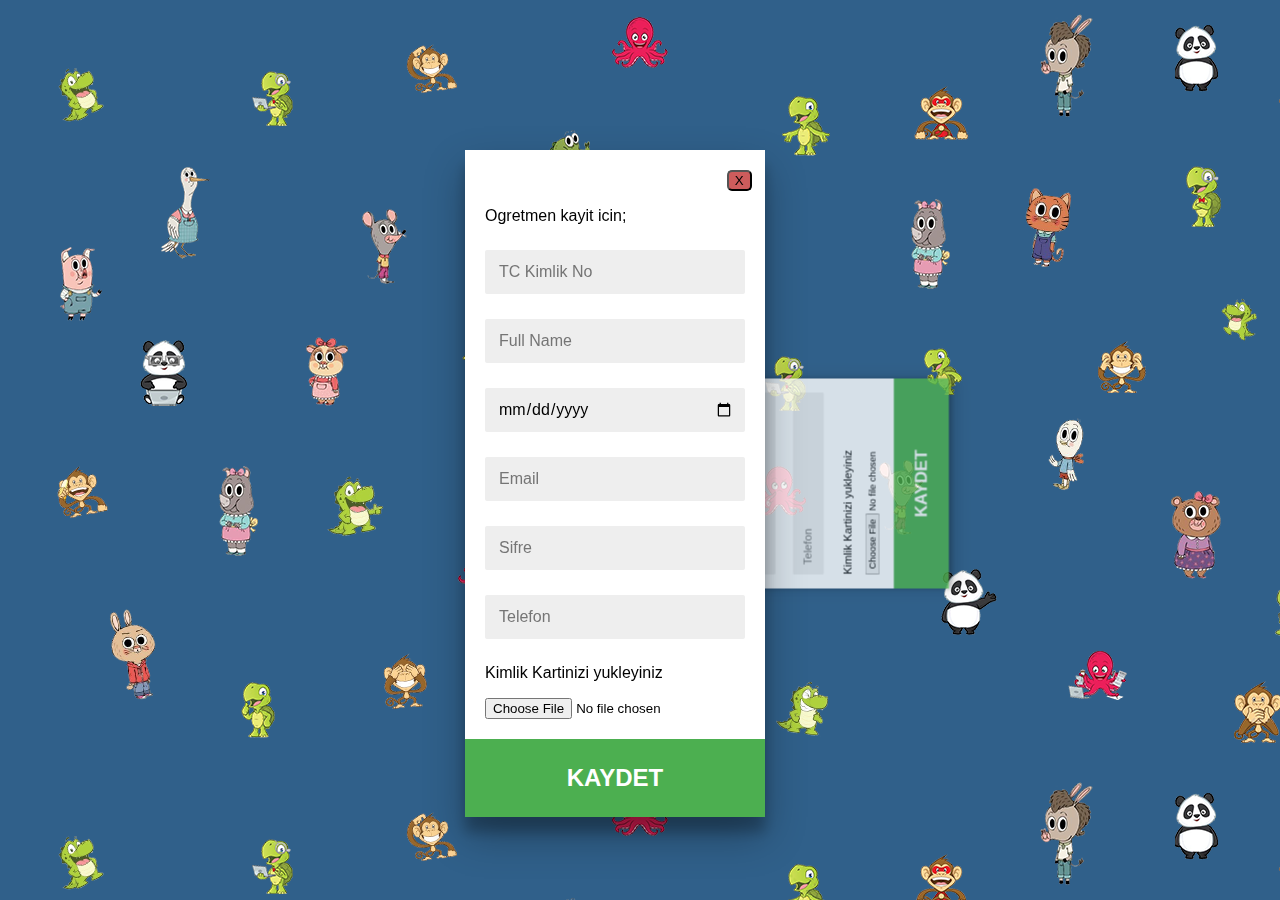
<file: yeniuye.html>
<!DOCTYPE html>
<html lang="en">
<head>
    <meta charset="UTF-8">
    <meta name="viewport" content="width=device-width, initial-scale=1.0">
    <meta http-equiv="X-UA-Compatible" content="ie=edge">
    <title>Title</title>
    <script src="https://code.jquery.com/jquery-3.4.1.js"></script>
    <link rel="stylesheet" href="style/yeniuyetumcss.css">

</head>
<body>
<div class="form-collection">

    <div class="card elevation-3 limit-width log-in-card below turned">
        <div class="card-body">
            <button type="submit" onclick="backindex()" class="exit">X</button>

            <p>Ogrenci kayit icin;</p>
            <div class="input-group tc">
                <input type="text" placeholder="TC Kimlik No"/>
            </div>
            <div class="input-group fullname">
                <input type="text" placeholder="Full Name"/>
            </div>
            <div class="input-group dogumtarihi">
                <input type="date" placeholder="Dogum Tarihi"/>
            </div>
            <div class="input-group email">
                <input type="email" placeholder="Email"/>
            </div>
            <div class="input-group password">
                <input type="password" placeholder="Sifre"/>
            </div>
            <div class="input-group telefon">
                <input type="tel" placeholder="Telefon"/>
            </div>
            <p>Kimlik Kartinizi yukleyiniz</p>
            <input type="file" name="fileToUpload" id="fileToUpload">
        </div>
        <div class="card-footer">
            <button type="submit"  onclick="check(this)" class="login-btn">Kaydet</button>
        </div>
    </div>

    <div class="card elevation-2 limit-width sign-up-card above">
        <div class="card-body">
            <button type="submit" onclick="backindex()"class="exit">X</button>
            <p>Ogretmen kayit icin;</p>
            <div class="input-group tc">
                <input type="text" placeholder="TC Kimlik No" name="tcid"/>
            </div>
            <div class="input-group fullname">
                <input type="text" placeholder="Full Name"/>
            </div>
            <div class="input-group dogumtarihi">
                <input type="date" placeholder="Dogum Tarihi"/>
            </div>
            <div class="input-group email">
                <input type="email" placeholder="Email"/>
            </div>
            <div class="input-group password">
                <input type="password" placeholder="Sifre"/>
            </div>
            <div class="input-group telefon">
                <input type="tel" placeholder="Telefon"/>
            </div>
            <p>Kimlik Kartinizi yukleyiniz</p>
            <input type="file" name="fileToUpload" id="fileToUpload2">
        </div>
        <div class="card-footer">
            <button type="submit" onclick="check2(this)" class="signup-btn">Kaydet</button>
        </div>
    </div>
</div>
</div>
<script language="javascript">
    function check(form)
    {
        if(document.getElementById("fileToUpload").value != "") {
            alert("Vermis oldugunuz bilgiler kontrol edilip tarafiniza mail ile donus saglanacaktir.")
        }
    }
    function check2(form)
    {
        if(document.getElementById("fileToUpload2").value != "") {
            alert("Vermis oldugunuz bilgiler kontrol edilip tarafiniza mail ile donus saglanacaktir.")
        }
    }

    function backindex()
    {
        window.location.href = "index.html";

    }
</script>
<script>
    $(document).on('click', '.below button', function(){
        var belowCard = $('.below'),
            aboveCard = $('.above'),
            parent = $('.form-collection');
        parent.addClass('animation-state-1');
        setTimeout(function(){
            belowCard.removeClass('below');
            aboveCard.removeClass('above');
            belowCard.addClass('above');
            aboveCard.addClass('below');
            setTimeout(function(){
                parent.addClass('animation-state-finish');
                parent.removeClass('animation-state-1');
                setTimeout(function(){
                    aboveCard.addClass('turned');
                    belowCard.removeClass('turned');
                    parent.removeClass('animation-state-finish');
                }, 300)
            }, 10)
        }, 300);
    });
</script>

<style>
    /*Generals */
    html {
        margin: 0;
        height: 100%;
    }

    body {
        margin: 0;
        height: 100%;
        display: -webkit-box;
        display: -ms-flexbox;
        display: flex;
        display: -webkit-flex;
        -webkit-box-orient: horizontal;
        -webkit-box-direction: normal;
        -ms-flex-direction: row;
        flex-direction: row;
        -webkit-box-align: center;
        -ms-flex-align: center;
        align-items: center;
        -webkit-align-items: center;
        -webkit-box-pack: center;
        -ms-flex-pack: center;
        justify-content: center;
        background: #333847;
    }
     body{
            background-image:url("images/background/bg.png") ;
        }

    .form-collection {
        width: 350px;
        height: 350px;
        margin-top: -250px;
    }

    .limit-width {
        width: 300px;
    }

    .absolute-footer {
        bottom: 0;
        left: 0;
        position: absolute;
        z-index: 1;
        text-align: center;
        font-family: "Roboto", sans-serif;
        font-size: 27.2px;
        font-size: 1.7rem;
        font-weight: 300;
        padding: 15px;
        background: rgba(0, 0, 0, 0.4);
        color: #fff;
    }

    .form-collection {
        z-index: 2;
    }

    /*Styling Card */
    .card {
        font-family: "Open Sans", sans-serif;
        background: #fff;
        position: absolute;
        -webkit-transition: 0.3s ease all;
        transition: 0.3s ease all;
    }

    .card-body {
        padding: 20px;
    }

    .box-btn {
        text-decoration: none;
        text-align: center;
        text-transform: uppercase;
        display: block;
        padding: 15px;
        font-size: 16px;
        font-weight: 500;
        color: #444;
        background: rgba(0, 0, 0, 0);
        -webkit-transition: 0.2s ease all;
        transition: 0.2s ease all;
        border-radius: 3px;
    }
    .box-btn:hover {
        background: rgba(0, 0, 0, 0.06);
    }
    .box-btn:active {
        background: rgba(0, 0, 0, 0.1);
    }

    .input-group {
        border: 2px solid #eee;
        position: relative;
        background: #eee;
        margin: 25px 0;
        border-radius: 2px;
        overflow: hidden;
        padding: 10px;
    }
    .input-group input {
        border: none;
        background: transparent;
        width: 100%;
        outline: none;
        font-weight: 500;
        font-family: "Open Sans", sans-serif;
        font-size: 16px;
    }
    .input-group label {
        position: absolute;
        top: 10px;
        left: 0;
        padding-left: 10px;
        font-weight: 500;
        color: #aaa;
    }

    .card-footer button {
        width: 100%;
        padding: 25px;
        font-size: 24px;
        font-size: 1.5rem;
        text-transform: uppercase;
        font-weight: 600;
        background: #4CAF50;
        border: none;
        color: #fff;
        box-shadow: none;
        outline: none;
        cursor: pointer;
    }

    /*Animation Classes And Prerequisits */
    .above {
        z-index: 1;
    }

    .below {
        z-index: 0;
    }

    .turned {
        opacity: 0.8;
        -ms-filter: "progid:DXImageTransform.Microsoft.Alpha(Opacity=80)";
    }

    .sign-up-card, .log-in-card {
        box-shadow: 0 19px 38px rgba(0, 0, 0, 0.3), 0 15px 12px rgba(0, 0, 0, 0.22);
    }

    .sign-up-card.turned {
        filter: url('data:image/svg+xml;charset=utf-8,<svg xmlns="http://www.w3.org/2000/svg"><filter id="filter"><feGaussianBlur stdDeviation="0.8" /></filter></svg>#filter');
        -webkit-filter: blur(0.8px);
        filter: blur(0.8px);
        webkit-filter: blur(0.8px);
        -webkit-transform: rotateZ(-90deg) translate3d(0, 100px, 0) scale(0.7);
        transform: rotateZ(-90deg) translate3d(0, 100px, 0) scale(0.7);
        box-shadow: 0 3px 6px rgba(0, 0, 0, 0.16), 0 3px 6px rgba(0, 0, 0, 0.23);
    }

    .log-in-card.turned {
        filter: url('data:image/svg+xml;charset=utf-8,<svg xmlns="http://www.w3.org/2000/svg"><filter id="filter"><feGaussianBlur stdDeviation="1" /></filter></svg>#filter');
        -webkit-filter: blur(1px);
        filter: blur(1px);
        webkit-filter: blur(1px);
        -webkit-transform: rotateZ(-90deg) translateX(0px) translateY(100px) scale(0.7);
        transform: rotateZ(-90deg) translateX(0px) translateY(100px) scale(0.7);
        box-shadow: 0 10px 20px rgba(0, 0, 0, 0.19), 0 6px 6px rgba(0, 0, 0, 0.23);
    }

    .animation-state-1 .sign-up-card.below {
        -webkit-transform: rotateZ(-7deg) translateY(150px) scale(0.78);
        transform: rotateZ(-7deg) translateY(150px) scale(0.78);
        opacity: 1;
        -ms-filter: "progid:DXImageTransform.Microsoft.Alpha(Opacity=100)";
        box-shadow: 0 14px 28px rgba(0, 0, 0, 0.25), 0 10px 10px rgba(0, 0, 0, 0.22);
        filter: url('data:image/svg+xml;charset=utf-8,<svg xmlns="http://www.w3.org/2000/svg"><filter id="filter"><feGaussianBlur stdDeviation="0.4" /></filter></svg>#filter');
        -webkit-filter: blur(0.4px);
        filter: blur(0.4px);
        webkit-filter: blur(0.4px);
    }
    .animation-state-1 .log-in-card.above {
        -webkit-transform: rotateZ(-83deg) translateY(-180px) translateX(100px) scale(0.78);
        transform: rotateZ(-83deg) translateY(-180px) translateX(100px) scale(0.78);
        opacity: 1;
        -ms-filter: "progid:DXImageTransform.Microsoft.Alpha(Opacity=100)";
        box-shadow: 0 14px 28px rgba(0, 0, 0, 0.25), 0 10px 10px rgba(0, 0, 0, 0.22);
        filter: url('data:image/svg+xml;charset=utf-8,<svg xmlns="http://www.w3.org/2000/svg"><filter id="filter"><feGaussianBlur stdDeviation="0.5" /></filter></svg>#filter');
        -webkit-filter: blur(0.5px);
        filter: blur(0.5px);
        webkit-filter: blur(0.5px);
    }

    .animation-state-finish .sign-up-card.above {
        -webkit-transform-origin: left top;
        transform-origin: left top;
        -webkit-transform: rotateZ(5deg) translateY(0px) scale(1);
        transform: rotateZ(5deg) translateY(0px) scale(1);
        opacity: 1;
        -ms-filter: "progid:DXImageTransform.Microsoft.Alpha(Opacity=100)";
        box-shadow: 0 14px 28px rgba(0, 0, 0, 0.25), 0 10px 10px rgba(0, 0, 0, 0.22);
        filter: url('data:image/svg+xml;charset=utf-8,<svg xmlns="http://www.w3.org/2000/svg"><filter id="filter"><feGaussianBlur stdDeviation="0" /></filter></svg>#filter');
        -webkit-filter: blur(0);
        filter: blur(0);
        webkit-filter: blur(0);
    }
    .animation-state-finish .log-in-card.below {
        -webkit-transform: rotateZ(-90deg) translateX(0px) translateY(100px) scale(0.7);
        transform: rotateZ(-90deg) translateX(0px) translateY(100px) scale(0.7);
        opacity: 0.8;
        -ms-filter: "progid:DXImageTransform.Microsoft.Alpha(Opacity=80)";
        filter: url('data:image/svg+xml;charset=utf-8,<svg xmlns="http://www.w3.org/2000/svg"><filter id="filter"><feGaussianBlur stdDeviation="1" /></filter></svg>#filter');
        -webkit-filter: blur(1px);
        filter: blur(1px);
        webkit-filter: blur(1px);
        box-shadow: 0 10px 20px rgba(0, 0, 0, 0.19), 0 6px 6px rgba(0, 0, 0, 0.23);
    }

    .animation-state-1 .log-in-card.below {
        -webkit-transform: rotateZ(-10deg) translateY(180px) scale(0.78);
        transform: rotateZ(-10deg) translateY(180px) scale(0.78);
        opacity: 1;
        -ms-filter: "progid:DXImageTransform.Microsoft.Alpha(Opacity=100)";
        box-shadow: 0 14px 28px rgba(0, 0, 0, 0.25), 0 10px 10px rgba(0, 0, 0, 0.22);
        filter: url('data:image/svg+xml;charset=utf-8,<svg xmlns="http://www.w3.org/2000/svg"><filter id="filter"><feGaussianBlur stdDeviation="0.5" /></filter></svg>#filter');
        -webkit-filter: blur(0.5px);
        filter: blur(0.5px);
        webkit-filter: blur(0.5px);
    }
    .animation-state-1 .sign-up-card.above {
        -webkit-transform: rotateZ(-80deg) translateY(-170px) translateX(100px) scale(0.78);
        transform: rotateZ(-80deg) translateY(-170px) translateX(100px) scale(0.78);
        opacity: 1;
        -ms-filter: "progid:DXImageTransform.Microsoft.Alpha(Opacity=100)";
        box-shadow: 0 14px 28px rgba(0, 0, 0, 0.25), 0 10px 10px rgba(0, 0, 0, 0.22);
        filter: url('data:image/svg+xml;charset=utf-8,<svg xmlns="http://www.w3.org/2000/svg"><filter id="filter"><feGaussianBlur stdDeviation="0.4" /></filter></svg>#filter');
        -webkit-filter: blur(0.4px);
        filter: blur(0.4px);
        webkit-filter: blur(0.4px);
    }

    .animation-state-finish .log-in-card.above {
        -webkit-transform-origin: left top;
        transform-origin: left top;
        -webkit-transform: rotateZ(5deg) translateY(0px) scale(1);
        transform: rotateZ(5deg) translateY(0px) scale(1);
        opacity: 1;
        -ms-filter: "progid:DXImageTransform.Microsoft.Alpha(Opacity=100)";
        box-shadow: 0 14px 28px rgba(0, 0, 0, 0.25), 0 10px 10px rgba(0, 0, 0, 0.22);
        filter: url('data:image/svg+xml;charset=utf-8,<svg xmlns="http://www.w3.org/2000/svg"><filter id="filter"><feGaussianBlur stdDeviation="0" /></filter></svg>#filter');
        -webkit-filter: blur(0);
        filter: blur(0);
        webkit-filter: blur(0);
    }
    .animation-state-finish .sign-up-card.below {
        filter: url('data:image/svg+xml;charset=utf-8,<svg xmlns="http://www.w3.org/2000/svg"><filter id="filter"><feGaussianBlur stdDeviation="0.4" /></filter></svg>#filter');
        -webkit-filter: blur(0.4px);
        filter: blur(0.4px);
        webkit-filter: blur(0.4px);
        -webkit-transform: rotateZ(-90deg) translate3d(0, 100px, 0) scale(0.7);
        transform: rotateZ(-90deg) translate3d(0, 100px, 0) scale(0.7);
        box-shadow: 0 3px 6px rgba(0, 0, 0, 0.16), 0 3px 6px rgba(0, 0, 0, 0.23);
        opacity: 0.7;
        -ms-filter: "progid:DXImageTransform.Microsoft.Alpha(Opacity=80)";
    }

    .exit{
        text-decoration: none;
        color: black;
        background-color: indianred;
        border-radius: 5px;
        margin-left: 93%;
    }
</style>
</body>
</html>
</file>
<file: style/indextumcss.css>
/*Arkaplani degistirmek icin kullan indexhtmlde degistiriyor*/
body{
    #background-color: #F6B46A !important;
}

/*indexhtml dosyasindaki box shadow u formun arkasindan kaldirabiliriz*/


/*sifremi unuttum linkinin rengini degistirir.*/
.sifremiunuttum a{
    #color: red!important;
}

/*Uye girisindeki yeni uye kisminin text rengini ayarlar*/
.uyevegiris a{
    #color: red;
}
/*Uye girisindeki yeni uye kisminin ustundeki text e gelince rengini ayarlar*/
.uyevegiris a:hover{
    #color: black;
}

/*yeni Uye butonunun textin backgroundu belirler*/
.uyevegiris a{
   #background-color: red;
   #border-color: red;
}


/**/

/*Uye girisindeki giris kisminin text rengini ayarlar*/
.uyevegiris .giris{
    #color:red;
}


/*Uye girisindeki giris kisminin ustundeki text e gelince rengini ayarlar*/
.uyevegiris .giris:hover{
    #color:green;
}


/*Uye girisindeki textin backgroundu belirler*/
.uyevegiris .giris{
    #background-color: red;
    #border-color: red;
}
</file>
<file: style/homecss.css>
.navbar-brand{
    height: 100px;
    width: 140px;
}
.quit:hover{
    box-shadow: #1a8fb4;
}

.navbar{
    color: #c2c6c9 !important;
}

.nav-link:hover{
    color: #FF8C00!important;
}
.nav-link{
    color:#333847!important;
}

.hovarabletable{
    border: 8px solid whitesmoke;
    background-color: whitesmoke;
    border-radius: 10px;
}
.navbar{
    background-color: #a3aaae !important;

}
</file>
<file: loading/loading-bar.css>
.ldBar {
  position: relative;
}
.ldBar.label-center > .ldBar-label {
  position: absolute;
  top: 50%;
  left: 50%;
  -webkit-transform: translate(-50%, -50%);
  transform: translate(-50%, -50%);
  text-shadow: 0 0 3px #fff;
}
.ldBar-label:after {
  content: "%";
  display: inline;
}
.ldBar.no-percent .ldBar-label:after {
  content: "";
}
</file>
<file: style/1-aogretmencss.css>
@import url("https://fonts.googleapis.com/css?family=Titillium+Web:200,200i,300,300i,400,400i,600,600i,700,700i,900");
body {
    font-family: "Titillium Web", sans-serif;
    margin: 0 auto;
}

.rect-auto, .c100.p51 .slice, .c100.p52 .slice, .c100.p53 .slice, .c100.p54 .slice, .c100.p55 .slice, .c100.p56 .slice, .c100.p57 .slice, .c100.p58 .slice, .c100.p59 .slice, .c100.p60 .slice, .c100.p61 .slice, .c100.p62 .slice, .c100.p63 .slice, .c100.p64 .slice, .c100.p65 .slice, .c100.p66 .slice, .c100.p67 .slice, .c100.p68 .slice, .c100.p69 .slice, .c100.p70 .slice, .c100.p71 .slice, .c100.p72 .slice, .c100.p73 .slice, .c100.p74 .slice, .c100.p75 .slice, .c100.p76 .slice, .c100.p77 .slice, .c100.p78 .slice, .c100.p79 .slice, .c100.p80 .slice, .c100.p81 .slice, .c100.p82 .slice, .c100.p83 .slice, .c100.p84 .slice, .c100.p85 .slice, .c100.p86 .slice, .c100.p87 .slice, .c100.p88 .slice, .c100.p89 .slice, .c100.p90 .slice, .c100.p91 .slice, .c100.p92 .slice, .c100.p93 .slice, .c100.p94 .slice, .c100.p95 .slice, .c100.p96 .slice, .c100.p97 .slice, .c100.p98 .slice, .c100.p99 .slice, .c100.p100 .slice {
    clip: rect(auto, auto, auto, auto);
}

.pie, .c100 .bar, .c100.p51 .fill, .c100.p52 .fill, .c100.p53 .fill, .c100.p54 .fill, .c100.p55 .fill, .c100.p56 .fill, .c100.p57 .fill, .c100.p58 .fill, .c100.p59 .fill, .c100.p60 .fill, .c100.p61 .fill, .c100.p62 .fill, .c100.p63 .fill, .c100.p64 .fill, .c100.p65 .fill, .c100.p66 .fill, .c100.p67 .fill, .c100.p68 .fill, .c100.p69 .fill, .c100.p70 .fill, .c100.p71 .fill, .c100.p72 .fill, .c100.p73 .fill, .c100.p74 .fill, .c100.p75 .fill, .c100.p76 .fill, .c100.p77 .fill, .c100.p78 .fill, .c100.p79 .fill, .c100.p80 .fill, .c100.p81 .fill, .c100.p82 .fill, .c100.p83 .fill, .c100.p84 .fill, .c100.p85 .fill, .c100.p86 .fill, .c100.p87 .fill, .c100.p88 .fill, .c100.p89 .fill, .c100.p90 .fill, .c100.p91 .fill, .c100.p92 .fill, .c100.p93 .fill, .c100.p94 .fill, .c100.p95 .fill, .c100.p96 .fill, .c100.p97 .fill, .c100.p98 .fill, .c100.p99 .fill, .c100.p100 .fill {
    position: absolute;
    border: 0.09em solid #000000;
    width: 0.82em;
    height: 0.82em;
    clip: rect(0em, 0.5em, 1em, 0em);
    border-radius: 50%;
    -moz-transform: rotate(0deg);
    -ms-transform: rotate(0deg);
    -webkit-transform: rotate(0deg);
    transform: rotate(0deg);
}

.pie-fill, .c100.p51 .bar:after, .c100.p51 .fill, .c100.p52 .bar:after, .c100.p52 .fill, .c100.p53 .bar:after, .c100.p53 .fill, .c100.p54 .bar:after, .c100.p54 .fill, .c100.p55 .bar:after, .c100.p55 .fill, .c100.p56 .bar:after, .c100.p56 .fill, .c100.p57 .bar:after, .c100.p57 .fill, .c100.p58 .bar:after, .c100.p58 .fill, .c100.p59 .bar:after, .c100.p59 .fill, .c100.p60 .bar:after, .c100.p60 .fill, .c100.p61 .bar:after, .c100.p61 .fill, .c100.p62 .bar:after, .c100.p62 .fill, .c100.p63 .bar:after, .c100.p63 .fill, .c100.p64 .bar:after, .c100.p64 .fill, .c100.p65 .bar:after, .c100.p65 .fill, .c100.p66 .bar:after, .c100.p66 .fill, .c100.p67 .bar:after, .c100.p67 .fill, .c100.p68 .bar:after, .c100.p68 .fill, .c100.p69 .bar:after, .c100.p69 .fill, .c100.p70 .bar:after, .c100.p70 .fill, .c100.p71 .bar:after, .c100.p71 .fill, .c100.p72 .bar:after, .c100.p72 .fill, .c100.p73 .bar:after, .c100.p73 .fill, .c100.p74 .bar:after, .c100.p74 .fill, .c100.p75 .bar:after, .c100.p75 .fill, .c100.p76 .bar:after, .c100.p76 .fill, .c100.p77 .bar:after, .c100.p77 .fill, .c100.p78 .bar:after, .c100.p78 .fill, .c100.p79 .bar:after, .c100.p79 .fill, .c100.p80 .bar:after, .c100.p80 .fill, .c100.p81 .bar:after, .c100.p81 .fill, .c100.p82 .bar:after, .c100.p82 .fill, .c100.p83 .bar:after, .c100.p83 .fill, .c100.p84 .bar:after, .c100.p84 .fill, .c100.p85 .bar:after, .c100.p85 .fill, .c100.p86 .bar:after, .c100.p86 .fill, .c100.p87 .bar:after, .c100.p87 .fill, .c100.p88 .bar:after, .c100.p88 .fill, .c100.p89 .bar:after, .c100.p89 .fill, .c100.p90 .bar:after, .c100.p90 .fill, .c100.p91 .bar:after, .c100.p91 .fill, .c100.p92 .bar:after, .c100.p92 .fill, .c100.p93 .bar:after, .c100.p93 .fill, .c100.p94 .bar:after, .c100.p94 .fill, .c100.p95 .bar:after, .c100.p95 .fill, .c100.p96 .bar:after, .c100.p96 .fill, .c100.p97 .bar:after, .c100.p97 .fill, .c100.p98 .bar:after, .c100.p98 .fill, .c100.p99 .bar:after, .c100.p99 .fill, .c100.p100 .bar:after, .c100.p100 .fill {
    -moz-transform: rotate(180deg);
    -ms-transform: rotate(180deg);
    -webkit-transform: rotate(180deg);
    transform: rotate(180deg);
}

.wrapper {
    width: 1200px;
    margin: 0 auto;
}

.c100 {
    position: relative;
    font-size: 160px;
    width: 1em;
    height: 1em;
    border-radius: 50%;
    float: left;
    margin: 0.4em;
    margin-right:1em;
    background-color: #dfe8ed;
}
.c100 *, .c100 *:before, .c100 *:after {
    -moz-box-sizing: content-box;
    -webkit-box-sizing: content-box;
    box-sizing: content-box;
}
.c100 > span {
    position: absolute;
    width: 100%;
    z-index: 1;
    left: 0;
    top: 0;
    width: 5em;
    line-height: 5em;
    font-size: 0.2em;
    color: #3c4761;
    display: block;
    text-align: center;
    white-space: nowrap;
    -moz-transition-property: all;
    -o-transition-property: all;
    -webkit-transition-property: all;
    transition-property: all;
    -moz-transition-duration: 0.2s;
    -o-transition-duration: 0.2s;
    -webkit-transition-duration: 0.2s;
    transition-duration: 0.2s;
    -moz-transition-timing-function: ease-out;
    -o-transition-timing-function: ease-out;
    -webkit-transition-timing-function: ease-out;
    transition-timing-function: ease-out;
}
.c100:after {
    position: absolute;
    top: 0.09em;
    left: 0.09em;
    display: block;
    content: " ";
    border-radius: 50%;
    background-color: #ffffff;
    width: 0.82em;
    height: 0.82em;
    -moz-transition-property: all;
    -o-transition-property: all;
    -webkit-transition-property: all;
    transition-property: all;
    -moz-transition-duration: 0.2s;
    -o-transition-duration: 0.2s;
    -webkit-transition-duration: 0.2s;
    transition-duration: 0.2s;
    -moz-transition-timing-function: ease-in;
    -o-transition-timing-function: ease-in;
    -webkit-transition-timing-function: ease-in;
    transition-timing-function: ease-in;
}
.c100 .slice {
    position: absolute;
    width: 1em;
    height: 1em;
    clip: rect(0em, 1em, 1em, 0.5em);
}
.c100.p1 .bar {
    -moz-transform: rotate(3.6deg);
    -ms-transform: rotate(3.6deg);
    -webkit-transform: rotate(3.6deg);
    transform: rotate(3.6deg);
}
.c100.p2 .bar {
    -moz-transform: rotate(7.2deg);
    -ms-transform: rotate(7.2deg);
    -webkit-transform: rotate(7.2deg);
    transform: rotate(7.2deg);
}
.c100.p3 .bar {
    -moz-transform: rotate(10.8deg);
    -ms-transform: rotate(10.8deg);
    -webkit-transform: rotate(10.8deg);
    transform: rotate(10.8deg);
}
.c100.p4 .bar {
    -moz-transform: rotate(14.4deg);
    -ms-transform: rotate(14.4deg);
    -webkit-transform: rotate(14.4deg);
    transform: rotate(14.4deg);
}
.c100.p5 .bar {
    -moz-transform: rotate(18deg);
    -ms-transform: rotate(18deg);
    -webkit-transform: rotate(18deg);
    transform: rotate(18deg);
}
.c100.p6 .bar {
    -moz-transform: rotate(21.6deg);
    -ms-transform: rotate(21.6deg);
    -webkit-transform: rotate(21.6deg);
    transform: rotate(21.6deg);
}
.c100.p7 .bar {
    -moz-transform: rotate(25.2deg);
    -ms-transform: rotate(25.2deg);
    -webkit-transform: rotate(25.2deg);
    transform: rotate(25.2deg);
}
.c100.p8 .bar {
    -moz-transform: rotate(28.8deg);
    -ms-transform: rotate(28.8deg);
    -webkit-transform: rotate(28.8deg);
    transform: rotate(28.8deg);
}
.c100.p9 .bar {
    -moz-transform: rotate(32.4deg);
    -ms-transform: rotate(32.4deg);
    -webkit-transform: rotate(32.4deg);
    transform: rotate(32.4deg);
}
.c100.p10 .bar {
    -moz-transform: rotate(36deg);
    -ms-transform: rotate(36deg);
    -webkit-transform: rotate(36deg);
    transform: rotate(36deg);
}
.c100.p11 .bar {
    -moz-transform: rotate(39.6deg);
    -ms-transform: rotate(39.6deg);
    -webkit-transform: rotate(39.6deg);
    transform: rotate(39.6deg);
}
.c100.p12 .bar {
    -moz-transform: rotate(43.2deg);
    -ms-transform: rotate(43.2deg);
    -webkit-transform: rotate(43.2deg);
    transform: rotate(43.2deg);
}
.c100.p13 .bar {
    -moz-transform: rotate(46.8deg);
    -ms-transform: rotate(46.8deg);
    -webkit-transform: rotate(46.8deg);
    transform: rotate(46.8deg);
}
.c100.p14 .bar {
    -moz-transform: rotate(50.4deg);
    -ms-transform: rotate(50.4deg);
    -webkit-transform: rotate(50.4deg);
    transform: rotate(50.4deg);
}
.c100.p15 .bar {
    -moz-transform: rotate(54deg);
    -ms-transform: rotate(54deg);
    -webkit-transform: rotate(54deg);
    transform: rotate(54deg);
}
.c100.p16 .bar {
    -moz-transform: rotate(57.6deg);
    -ms-transform: rotate(57.6deg);
    -webkit-transform: rotate(57.6deg);
    transform: rotate(57.6deg);
}
.c100.p17 .bar {
    -moz-transform: rotate(61.2deg);
    -ms-transform: rotate(61.2deg);
    -webkit-transform: rotate(61.2deg);
    transform: rotate(61.2deg);
}
.c100.p18 .bar {
    -moz-transform: rotate(64.8deg);
    -ms-transform: rotate(64.8deg);
    -webkit-transform: rotate(64.8deg);
    transform: rotate(64.8deg);
}
.c100.p19 .bar {
    -moz-transform: rotate(68.4deg);
    -ms-transform: rotate(68.4deg);
    -webkit-transform: rotate(68.4deg);
    transform: rotate(68.4deg);
}
.c100.p20 .bar {
    -moz-transform: rotate(72deg);
    -ms-transform: rotate(72deg);
    -webkit-transform: rotate(72deg);
    transform: rotate(72deg);
}
.c100.p21 .bar {
    -moz-transform: rotate(75.6deg);
    -ms-transform: rotate(75.6deg);
    -webkit-transform: rotate(75.6deg);
    transform: rotate(75.6deg);
}
.c100.p22 .bar {
    -moz-transform: rotate(79.2deg);
    -ms-transform: rotate(79.2deg);
    -webkit-transform: rotate(79.2deg);
    transform: rotate(79.2deg);
}
.c100.p23 .bar {
    -moz-transform: rotate(82.8deg);
    -ms-transform: rotate(82.8deg);
    -webkit-transform: rotate(82.8deg);
    transform: rotate(82.8deg);
}
.c100.p24 .bar {
    -moz-transform: rotate(86.4deg);
    -ms-transform: rotate(86.4deg);
    -webkit-transform: rotate(86.4deg);
    transform: rotate(86.4deg);
}
.c100.p25 .bar {
    -moz-transform: rotate(90deg);
    -ms-transform: rotate(90deg);
    -webkit-transform: rotate(90deg);
    transform: rotate(90deg);
}
.c100.p26 .bar {
    -moz-transform: rotate(93.6deg);
    -ms-transform: rotate(93.6deg);
    -webkit-transform: rotate(93.6deg);
    transform: rotate(93.6deg);
}
.c100.p27 .bar {
    -moz-transform: rotate(97.2deg);
    -ms-transform: rotate(97.2deg);
    -webkit-transform: rotate(97.2deg);
    transform: rotate(97.2deg);
}
.c100.p28 .bar {
    -moz-transform: rotate(100.8deg);
    -ms-transform: rotate(100.8deg);
    -webkit-transform: rotate(100.8deg);
    transform: rotate(100.8deg);
}
.c100.p29 .bar {
    -moz-transform: rotate(104.4deg);
    -ms-transform: rotate(104.4deg);
    -webkit-transform: rotate(104.4deg);
    transform: rotate(104.4deg);
}
.c100.p30 .bar {
    -moz-transform: rotate(108deg);
    -ms-transform: rotate(108deg);
    -webkit-transform: rotate(108deg);
    transform: rotate(108deg);
}
.c100.p31 .bar {
    -moz-transform: rotate(111.6deg);
    -ms-transform: rotate(111.6deg);
    -webkit-transform: rotate(111.6deg);
    transform: rotate(111.6deg);
}
.c100.p32 .bar {
    -moz-transform: rotate(115.2deg);
    -ms-transform: rotate(115.2deg);
    -webkit-transform: rotate(115.2deg);
    transform: rotate(115.2deg);
}
.c100.p33 .bar {
    -moz-transform: rotate(118.8deg);
    -ms-transform: rotate(118.8deg);
    -webkit-transform: rotate(118.8deg);
    transform: rotate(118.8deg);
}
.c100.p34 .bar {
    -moz-transform: rotate(122.4deg);
    -ms-transform: rotate(122.4deg);
    -webkit-transform: rotate(122.4deg);
    transform: rotate(122.4deg);
}
.c100.p35 .bar {
    -moz-transform: rotate(126deg);
    -ms-transform: rotate(126deg);
    -webkit-transform: rotate(126deg);
    transform: rotate(126deg);
}
.c100.p36 .bar {
    -moz-transform: rotate(129.6deg);
    -ms-transform: rotate(129.6deg);
    -webkit-transform: rotate(129.6deg);
    transform: rotate(129.6deg);
}
.c100.p37 .bar {
    -moz-transform: rotate(133.2deg);
    -ms-transform: rotate(133.2deg);
    -webkit-transform: rotate(133.2deg);
    transform: rotate(133.2deg);
}
.c100.p38 .bar {
    -moz-transform: rotate(136.8deg);
    -ms-transform: rotate(136.8deg);
    -webkit-transform: rotate(136.8deg);
    transform: rotate(136.8deg);
}
.c100.p39 .bar {
    -moz-transform: rotate(140.4deg);
    -ms-transform: rotate(140.4deg);
    -webkit-transform: rotate(140.4deg);
    transform: rotate(140.4deg);
}
.c100.p40 .bar {
    -moz-transform: rotate(144deg);
    -ms-transform: rotate(144deg);
    -webkit-transform: rotate(144deg);
    transform: rotate(144deg);
}
.c100.p41 .bar {
    -moz-transform: rotate(147.6deg);
    -ms-transform: rotate(147.6deg);
    -webkit-transform: rotate(147.6deg);
    transform: rotate(147.6deg);
}
.c100.p42 .bar {
    -moz-transform: rotate(151.2deg);
    -ms-transform: rotate(151.2deg);
    -webkit-transform: rotate(151.2deg);
    transform: rotate(151.2deg);
}
.c100.p43 .bar {
    -moz-transform: rotate(154.8deg);
    -ms-transform: rotate(154.8deg);
    -webkit-transform: rotate(154.8deg);
    transform: rotate(154.8deg);
}
.c100.p44 .bar {
    -moz-transform: rotate(158.4deg);
    -ms-transform: rotate(158.4deg);
    -webkit-transform: rotate(158.4deg);
    transform: rotate(158.4deg);
}
.c100.p45 .bar {
    -moz-transform: rotate(162deg);
    -ms-transform: rotate(162deg);
    -webkit-transform: rotate(162deg);
    transform: rotate(162deg);
}
.c100.p46 .bar {
    -moz-transform: rotate(165.6deg);
    -ms-transform: rotate(165.6deg);
    -webkit-transform: rotate(165.6deg);
    transform: rotate(165.6deg);
}
.c100.p47 .bar {
    -moz-transform: rotate(169.2deg);
    -ms-transform: rotate(169.2deg);
    -webkit-transform: rotate(169.2deg);
    transform: rotate(169.2deg);
}
.c100.p48 .bar {
    -moz-transform: rotate(172.8deg);
    -ms-transform: rotate(172.8deg);
    -webkit-transform: rotate(172.8deg);
    transform: rotate(172.8deg);
}
.c100.p49 .bar {
    -moz-transform: rotate(176.4deg);
    -ms-transform: rotate(176.4deg);
    -webkit-transform: rotate(176.4deg);
    transform: rotate(176.4deg);
}
.c100.p50 .bar {
    -moz-transform: rotate(180deg);
    -ms-transform: rotate(180deg);
    -webkit-transform: rotate(180deg);
    transform: rotate(180deg);
}
.c100.p51 .bar {
    -moz-transform: rotate(183.6deg);
    -ms-transform: rotate(183.6deg);
    -webkit-transform: rotate(183.6deg);
    transform: rotate(183.6deg);
}
.c100.p52 .bar {
    -moz-transform: rotate(187.2deg);
    -ms-transform: rotate(187.2deg);
    -webkit-transform: rotate(187.2deg);
    transform: rotate(187.2deg);
}
.c100.p53 .bar {
    -moz-transform: rotate(190.8deg);
    -ms-transform: rotate(190.8deg);
    -webkit-transform: rotate(190.8deg);
    transform: rotate(190.8deg);
}
.c100.p54 .bar {
    -moz-transform: rotate(194.4deg);
    -ms-transform: rotate(194.4deg);
    -webkit-transform: rotate(194.4deg);
    transform: rotate(194.4deg);
}
.c100.p55 .bar {
    -moz-transform: rotate(198deg);
    -ms-transform: rotate(198deg);
    -webkit-transform: rotate(198deg);
    transform: rotate(198deg);
}
.c100.p56 .bar {
    -moz-transform: rotate(201.6deg);
    -ms-transform: rotate(201.6deg);
    -webkit-transform: rotate(201.6deg);
    transform: rotate(201.6deg);
}
.c100.p57 .bar {
    -moz-transform: rotate(205.2deg);
    -ms-transform: rotate(205.2deg);
    -webkit-transform: rotate(205.2deg);
    transform: rotate(205.2deg);
}
.c100.p58 .bar {
    -moz-transform: rotate(208.8deg);
    -ms-transform: rotate(208.8deg);
    -webkit-transform: rotate(208.8deg);
    transform: rotate(208.8deg);
}
.c100.p59 .bar {
    -moz-transform: rotate(212.4deg);
    -ms-transform: rotate(212.4deg);
    -webkit-transform: rotate(212.4deg);
    transform: rotate(212.4deg);
}
.c100.p60 .bar {
    -moz-transform: rotate(216deg);
    -ms-transform: rotate(216deg);
    -webkit-transform: rotate(216deg);
    transform: rotate(216deg);
}
.c100.p61 .bar {
    -moz-transform: rotate(219.6deg);
    -ms-transform: rotate(219.6deg);
    -webkit-transform: rotate(219.6deg);
    transform: rotate(219.6deg);
}
.c100.p62 .bar {
    -moz-transform: rotate(223.2deg);
    -ms-transform: rotate(223.2deg);
    -webkit-transform: rotate(223.2deg);
    transform: rotate(223.2deg);
}
.c100.p63 .bar {
    -moz-transform: rotate(226.8deg);
    -ms-transform: rotate(226.8deg);
    -webkit-transform: rotate(226.8deg);
    transform: rotate(226.8deg);
}
.c100.p64 .bar {
    -moz-transform: rotate(230.4deg);
    -ms-transform: rotate(230.4deg);
    -webkit-transform: rotate(230.4deg);
    transform: rotate(230.4deg);
}
.c100.p65 .bar {
    -moz-transform: rotate(234deg);
    -ms-transform: rotate(234deg);
    -webkit-transform: rotate(234deg);
    transform: rotate(234deg);
}
.c100.p66 .bar {
    -moz-transform: rotate(237.6deg);
    -ms-transform: rotate(237.6deg);
    -webkit-transform: rotate(237.6deg);
    transform: rotate(237.6deg);
}
.c100.p67 .bar {
    -moz-transform: rotate(241.2deg);
    -ms-transform: rotate(241.2deg);
    -webkit-transform: rotate(241.2deg);
    transform: rotate(241.2deg);
}
.c100.p68 .bar {
    -moz-transform: rotate(244.8deg);
    -ms-transform: rotate(244.8deg);
    -webkit-transform: rotate(244.8deg);
    transform: rotate(244.8deg);
}
.c100.p69 .bar {
    -moz-transform: rotate(248.4deg);
    -ms-transform: rotate(248.4deg);
    -webkit-transform: rotate(248.4deg);
    transform: rotate(248.4deg);
}
.c100.p70 .bar {
    -moz-transform: rotate(252deg);
    -ms-transform: rotate(252deg);
    -webkit-transform: rotate(252deg);
    transform: rotate(252deg);
}
.c100.p71 .bar {
    -moz-transform: rotate(255.6deg);
    -ms-transform: rotate(255.6deg);
    -webkit-transform: rotate(255.6deg);
    transform: rotate(255.6deg);
}
.c100.p72 .bar {
    -moz-transform: rotate(259.2deg);
    -ms-transform: rotate(259.2deg);
    -webkit-transform: rotate(259.2deg);
    transform: rotate(259.2deg);
}
.c100.p73 .bar {
    -moz-transform: rotate(262.8deg);
    -ms-transform: rotate(262.8deg);
    -webkit-transform: rotate(262.8deg);
    transform: rotate(262.8deg);
}
.c100.p74 .bar {
    -moz-transform: rotate(266.4deg);
    -ms-transform: rotate(266.4deg);
    -webkit-transform: rotate(266.4deg);
    transform: rotate(266.4deg);
}
.c100.p75 .bar {
    -moz-transform: rotate(270deg);
    -ms-transform: rotate(270deg);
    -webkit-transform: rotate(270deg);
    transform: rotate(270deg);
}
.c100.p76 .bar {
    -moz-transform: rotate(273.6deg);
    -ms-transform: rotate(273.6deg);
    -webkit-transform: rotate(273.6deg);
    transform: rotate(273.6deg);
}
.c100.p77 .bar {
    -moz-transform: rotate(277.2deg);
    -ms-transform: rotate(277.2deg);
    -webkit-transform: rotate(277.2deg);
    transform: rotate(277.2deg);
}
.c100.p78 .bar {
    -moz-transform: rotate(280.8deg);
    -ms-transform: rotate(280.8deg);
    -webkit-transform: rotate(280.8deg);
    transform: rotate(280.8deg);
}
.c100.p79 .bar {
    -moz-transform: rotate(284.4deg);
    -ms-transform: rotate(284.4deg);
    -webkit-transform: rotate(284.4deg);
    transform: rotate(284.4deg);
}
.c100.p80 .bar {
    -moz-transform: rotate(288deg);
    -ms-transform: rotate(288deg);
    -webkit-transform: rotate(288deg);
    transform: rotate(288deg);
}
.c100.p81 .bar {
    -moz-transform: rotate(291.6deg);
    -ms-transform: rotate(291.6deg);
    -webkit-transform: rotate(291.6deg);
    transform: rotate(291.6deg);
}
.c100.p82 .bar {
    -moz-transform: rotate(295.2deg);
    -ms-transform: rotate(295.2deg);
    -webkit-transform: rotate(295.2deg);
    transform: rotate(295.2deg);
}
.c100.p83 .bar {
    -moz-transform: rotate(298.8deg);
    -ms-transform: rotate(298.8deg);
    -webkit-transform: rotate(298.8deg);
    transform: rotate(298.8deg);
}
.c100.p84 .bar {
    -moz-transform: rotate(302.4deg);
    -ms-transform: rotate(302.4deg);
    -webkit-transform: rotate(302.4deg);
    transform: rotate(302.4deg);
}
.c100.p85 .bar {
    -moz-transform: rotate(306deg);
    -ms-transform: rotate(306deg);
    -webkit-transform: rotate(306deg);
    transform: rotate(306deg);
}
.c100.p86 .bar {
    -moz-transform: rotate(309.6deg);
    -ms-transform: rotate(309.6deg);
    -webkit-transform: rotate(309.6deg);
    transform: rotate(309.6deg);
}
.c100.p87 .bar {
    -moz-transform: rotate(313.2deg);
    -ms-transform: rotate(313.2deg);
    -webkit-transform: rotate(313.2deg);
    transform: rotate(313.2deg);
}
.c100.p88 .bar {
    -moz-transform: rotate(316.8deg);
    -ms-transform: rotate(316.8deg);
    -webkit-transform: rotate(316.8deg);
    transform: rotate(316.8deg);
}
.c100.p89 .bar {
    -moz-transform: rotate(320.4deg);
    -ms-transform: rotate(320.4deg);
    -webkit-transform: rotate(320.4deg);
    transform: rotate(320.4deg);
}
.c100.p90 .bar {
    -moz-transform: rotate(324deg);
    -ms-transform: rotate(324deg);
    -webkit-transform: rotate(324deg);
    transform: rotate(324deg);
}
.c100.p91 .bar {
    -moz-transform: rotate(327.6deg);
    -ms-transform: rotate(327.6deg);
    -webkit-transform: rotate(327.6deg);
    transform: rotate(327.6deg);
}
.c100.p92 .bar {
    -moz-transform: rotate(331.2deg);
    -ms-transform: rotate(331.2deg);
    -webkit-transform: rotate(331.2deg);
    transform: rotate(331.2deg);
}
.c100.p93 .bar {
    -moz-transform: rotate(334.8deg);
    -ms-transform: rotate(334.8deg);
    -webkit-transform: rotate(334.8deg);
    transform: rotate(334.8deg);
}
.c100.p94 .bar {
    -moz-transform: rotate(338.4deg);
    -ms-transform: rotate(338.4deg);
    -webkit-transform: rotate(338.4deg);
    transform: rotate(338.4deg);
}
.c100.p95 .bar {
    -moz-transform: rotate(342deg);
    -ms-transform: rotate(342deg);
    -webkit-transform: rotate(342deg);
    transform: rotate(342deg);
}
.c100.p96 .bar {
    -moz-transform: rotate(345.6deg);
    -ms-transform: rotate(345.6deg);
    -webkit-transform: rotate(345.6deg);
    transform: rotate(345.6deg);
}
.c100.p97 .bar {
    -moz-transform: rotate(349.2deg);
    -ms-transform: rotate(349.2deg);
    -webkit-transform: rotate(349.2deg);
    transform: rotate(349.2deg);
}
.c100.p98 .bar {
    -moz-transform: rotate(352.8deg);
    -ms-transform: rotate(352.8deg);
    -webkit-transform: rotate(352.8deg);
    transform: rotate(352.8deg);
}
.c100.p99 .bar {
    -moz-transform: rotate(356.4deg);
    -ms-transform: rotate(356.4deg);
    -webkit-transform: rotate(356.4deg);
    transform: rotate(356.4deg);
}
.c100.p100 .bar {
    -moz-transform: rotate(360deg);
    -ms-transform: rotate(360deg);
    -webkit-transform: rotate(360deg);
    transform: rotate(360deg);
}
.c100:hover {
    cursor: default;
}
.c100:hover > span {
    width: 3.33em;
    line-height: 3.33em;
    font-size: 0.3em;
    color: #3c4761;
}
.c100:hover:after {
    top: 0.07em;
    left: 0.07em;
    width: 0.86em;
    height: 0.86em;
}
.c100.blue .bar, .c100.blue .fill {
    border-color: #30bae7 !important;
}
.c100.blue:hover > span {
    color: #3c4761;
}
.c100.pink .bar, .c100.pink .fill {
    border-color: #d74680 !important;
}
.c100.pink:hover > span {
    color: #3c4761;
}
.c100.green .bar, .c100.green .fill {
    border-color: #15c7a8 !important;
}
.c100.green:hover > span {
    color: #3c4761;
}
.c100.orange .bar, .c100.orange .fill {
    border-color: #F6B46A !important;
}
.c100.orange:hover > span {
    color: #3c4761;
}

.navbar{
    background-color: #a3aaae !important;
}

.c100{

}
.marginpercentege{
    float: left;

}
.grid-item{
    padding-bottom: 0;
}
</file>
<file: style/sifremiunuttumtumcss.css>
/*box shadow u ayarlar*/
.form{
    #box-shadow: 10px 10px red!important;
}
</file>
<file: style/game.css>
*, *:before, *:after {
    box-sizing: border-box;
    margin: 0;
    padding: 0;
}

body {
    overflow: hidden;
    font-family: Helvetica, Arial, sans-serif;
}

.slider {
    position: relative;
    height: 100vh;
}
.slider__slides {
    z-index: 1;
    position: relative;
    height: 100%;
}
.slider__control {
    z-index: 2;
    position: absolute;
    top: 50%;
    left: 5%;
    width: 60px;
    height: 60px;
    margin-left: -30px;
    margin-top: -30px;
    border-radius: 50%;
    background: #fff;
    transition: background-color 0.3s;
    cursor: pointer;
}
.slider__control--right {
    left: 95%;
}
.slider__control:hover {
    background-color: #2da6ff;
}
.slider__control-line {
    position: absolute;
    left: 23px;
    top: 50%;
    width: 3px;
    height: 14px;
    -webkit-transform-origin: 50% 0;
    transform-origin: 50% 0;
    -webkit-transform: rotate(-45deg);
    transform: rotate(-45deg);
}
.slider__control-line:nth-child(2) {
    -webkit-transform: translateY(1px) rotate(-135deg);
    transform: translateY(1px) rotate(-135deg);
}
.slider__control--right .slider__control-line {
    left: 37px;
    -webkit-transform-origin: 1px 0;
    transform-origin: 1px 0;
    -webkit-transform: rotate(45deg);
    transform: rotate(45deg);
}
.slider__control--right .slider__control-line:nth-child(2) {
    -webkit-transform: translateY(1px) rotate(135deg);
    transform: translateY(1px) rotate(135deg);
}
.slider__control-line:after {
    content: "";
    position: absolute;
    left: 0;
    top: 0;
    width: 100%;
    height: 100%;
    background-color: #e2e2e2;
    transition: background-color 0.3s;
}
.slider__control:hover .slider__control-line:after {
    background-color: #fff;
}
.slider__control.a--rotation .slider__control-line:after {
    -webkit-animation: arrowLineRotation 0.49s;
    animation: arrowLineRotation 0.49s;
}
.slider__control.a--rotation .slider__control-line:nth-child(1):after {
    -webkit-animation: arrowLineRotationRev 0.49s;
    animation: arrowLineRotationRev 0.49s;
}

@-webkit-keyframes arrowLineRotation {
    to {
        -webkit-transform: rotate(180deg);
        transform: rotate(180deg);
    }
}

@keyframes arrowLineRotation {
    to {
        -webkit-transform: rotate(180deg);
        transform: rotate(180deg);
    }
}
@-webkit-keyframes arrowLineRotationRev {
    to {
        -webkit-transform: rotate(-180deg);
        transform: rotate(-180deg);
    }
}
@keyframes arrowLineRotationRev {
    to {
        -webkit-transform: rotate(-180deg);
        transform: rotate(-180deg);
    }
}
.slide {
    overflow: hidden;
    position: absolute;
    left: 50%;
    top: 50%;
    width: 150vmax;
    height: 150vmax;
    -webkit-transform: translate(-50%, -50%);
    transform: translate(-50%, -50%);
    border-radius: 50%;
    transition: -webkit-clip-path 0s 0.91s;
    transition: clip-path 0s 0.91s;
    transition: clip-path 0s 0.91s, -webkit-clip-path 0s 0.91s;
    -webkit-clip-path: circle(30px at 120vw 50%);
    clip-path: circle(30px at 120vw 50%);
}
.slide.s--prev {
    -webkit-clip-path: circle(30px at 30vw 50%);
    clip-path: circle(30px at 30vw 50%);
}
.slide.s--active {
    z-index: 1;
    transition: -webkit-clip-path 1.3s;
    transition: clip-path 1.3s;
    transition: clip-path 1.3s, -webkit-clip-path 1.3s;
    -webkit-clip-path: circle(120vmax at 120vw 50%);
    clip-path: circle(120vmax at 120vw 50%);
}
.slide.s--active.s--active-prev {
    -webkit-clip-path: circle(120vmax at 30vw 50%);
    clip-path: circle(120vmax at 30vw 50%);
}
.slide:nth-child(1) .slide__inner {
    background-image: url("../images/slider/1.png");
}
.slide:nth-child(2) .slide__inner {
    background-image: url("../images/slider/2.png");
}
.slide:nth-child(3) .slide__inner {
    background-image: url("../images/slider/5.png");
}
.slide:nth-child(4) .slide__inner {
    background-image: url("../images/slider/6.png");
}
.slide:nth-child(5) .slide__inner {
    background-image: url("../images/slider/5.png");
}
.slide:nth-child(6) .slide__inner {
    background-image: url("../images/slider/3.png");
}
.slide:nth-child(7) .slide__inner {
    background-image: url("../images/slider/7.png");
}
.slide__inner {
    position: absolute;
    left: 50%;
    top: 50%;
    width: 100vw;
    height: 100vh;
    margin-left: -50vw;
    margin-top: -50vh;
    background-size: cover;
    background-position: center center;
}
.slide__inner:before {
    content: "";
    position: absolute;
    left: 0;
    top: 0;
    width: 100%;
    height: 100%;
    background: rgba(0, 0, 0, 0.3);
}
.slide__content {
    position: absolute;
    left: 5%;
    top: 50%;
    margin-left: -30px;
    margin-top: 48px;
    max-width: 480px;
    color: #fff;
}
.slide__heading {
    margin-bottom: 20px;
    font-size: 60px;
}
.slide__text {
    font-size: 25px;
}
.slide__text a {
    color: inherit;
}
.navbar{
    background-color: #a3aaae !important;

}

.navbar-brand{
    height: 100px;
    width: 140px;
}
.quit:hover{
    box-shadow: #1a8fb4;
}

.navbar{
    color: #c2c6c9 !important;
}

.nav-link:hover{
    color: #FF8C00!important;
}
.nav-link{
    color:#333847!important;
}

.hovarabletable{
    border: 8px solid whitesmoke;
    background-color: whitesmoke;
    border-radius: 10px;
}

.ogrtisim{
    color: #333847!important;
    margin-top: 10px;
    margin-right: 20px;
}
</file>
<file: style/yeniuyetumcss.css>
/*cikis icin olan X in rengini degistirir*/
.exit{
    #color: green!important;
}
/*cikis icin olan X in arkaplaninin rengini degistirir*/
.exit{
    #background-color: #1a8fb4!important;
}

/*kaydet textinin rengini ayarlar*/
.signup-btn, .login-btn{
    #color: red!important;
}

/*kaydet textinin arkaplan rengini ayarlar*/
.signup-btn, .login-btn{
    #background-color: #1a8fb4!important;
}

/*formun koselerinin sivriligini ayarlar*/
.sign-up-card, .log-in-card{
    #border-radius: 20px!important;
}
</file>
<file: style/logincss.css>
@import url("https://fonts.googleapis.com/css?family=Roboto");
@import url("https://maxcdn.bootstrapcdn.com/font-awesome/4.4.0/css/font-awesome.min.css");
body {
    background-color: #333847;

    font-family: 'Roboto', sans-serif;
    font-size: 14px;

}
.owl {
    margin: auto;
    width: 211px;
    height: 108px;
    background-image: url("../images/panda.png");
    position: relative;
}
.owl .hand {
    width: 34px;
    height: 34px;
    border-radius: 40px;
    background-color: #251212;
    transform: scaleY(0.6);
    position: absolute;
    left: 14px;
    bottom: -8px;
    transition: 0.3s ease-out;
}
.owl .hand.password {
    transform: translateX(42px) translateY(-15px) scale(0.7);
}
.owl .hand.hand-r {
    left: 170px;
}
.owl .hand.hand-r.password {
    transform: translateX(-42px) translateY(-15px) scale(0.7);
}
.owl .arms {
    position: absolute;
    top: 58px;
    height: 41px;
    width: 100%;
    overflow: hidden;
}
.owl .arms .arm {
    width: 40px;
    height: 65px;
    background-image: url("../images/hand.png");
    position: absolute;
    left: 20px;
    top: 40px;
    transition: 0.3s ease-out;
}
.owl .arms .arm.password {
    transform: translateX(40px) translateY(-40px);
}
.owl .arms .arm.arm-r {
    left: 158px;
    transform: scaleX(-1);
}
.owl .arms .arm.arm-r.password {
    transform: translateX(-40px) translateY(-40px) scaleX(-1);
}
.form {
    margin: auto;
    margin-top: -9px;
    padding: 30px;
    background-color: #fff;
    width: 175px;


}
.form .control {
    margin-bottom: 10px;
    position: relative;
}
.form .control label {
    position: absolute;
    font-size: 16px;
    top: 11px;
    left: 9px;
    color: rgba(0,0,0,0.3);
}
.form .control input {
    padding: 9px 6px 9px 30px;
    border-radius: 4px;
    border: 1px solid #ccc;
    font-size: 14px;
}

.forms{
    margin-top: 18%;
}

.sifremiunuttum a{
    margin-left: 42px;
    text-decoration:none;
    color: gray;
}

.yeniuye, .giris{
    text-decoration: none;
    color:black;

    margin-left: 10px;
    border: 5px solid #1a8fb4;
    padding: 2px;
    font-size: 20px;
    border-radius: 10px;
    background-color: #1a8fb4;
}
.yeniuye{
    margin-left: 10px;
}

.uyevegiris{
    margin-top: 20px;
}
.yeniuye:hover, .giris:hover{
    color:green;
}




.sifirla{
    text-decoration: none;
    color:black;
    margin-left: 20px;
    border: 5px solid #1a8fb4;
    padding: 2px;
    font-size: 20px;
    border-radius: 10px;
    background-color: #1a8fb4;
    margin-right: 20px;
}
.sifirla:hover{
    color:green;
    cursor: pointer;
}
.altkisim{
    margin-top: 20px;
}

.iptal{
    text-decoration: none;
    color:black;
    margin-left: 19px;
    border: 5px solid indianred;
    padding: 2px;
    font-size: 20px;
    border-radius: 10px;
    background-color: indianred;
    margin-right: 20px;
}

.iptal:hover{
    color: green;
    cursor: pointer;
}
</file>
